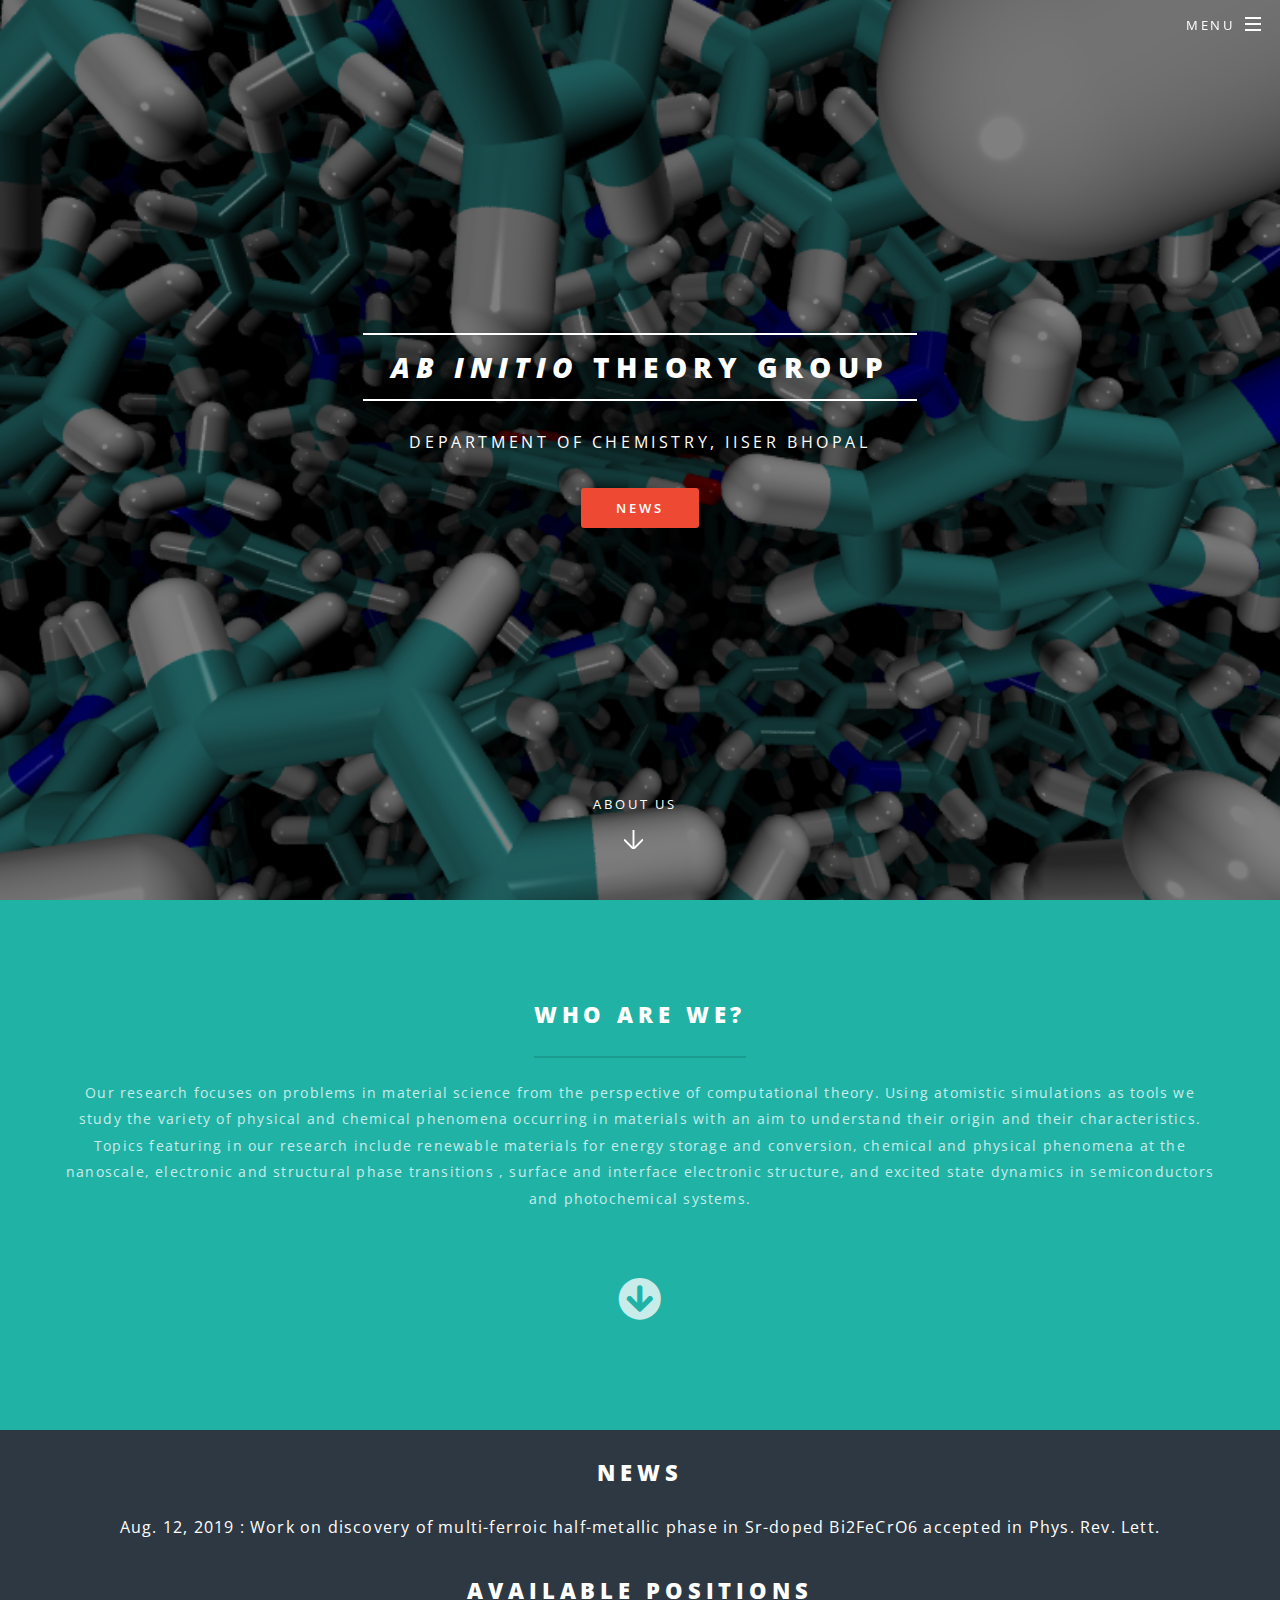
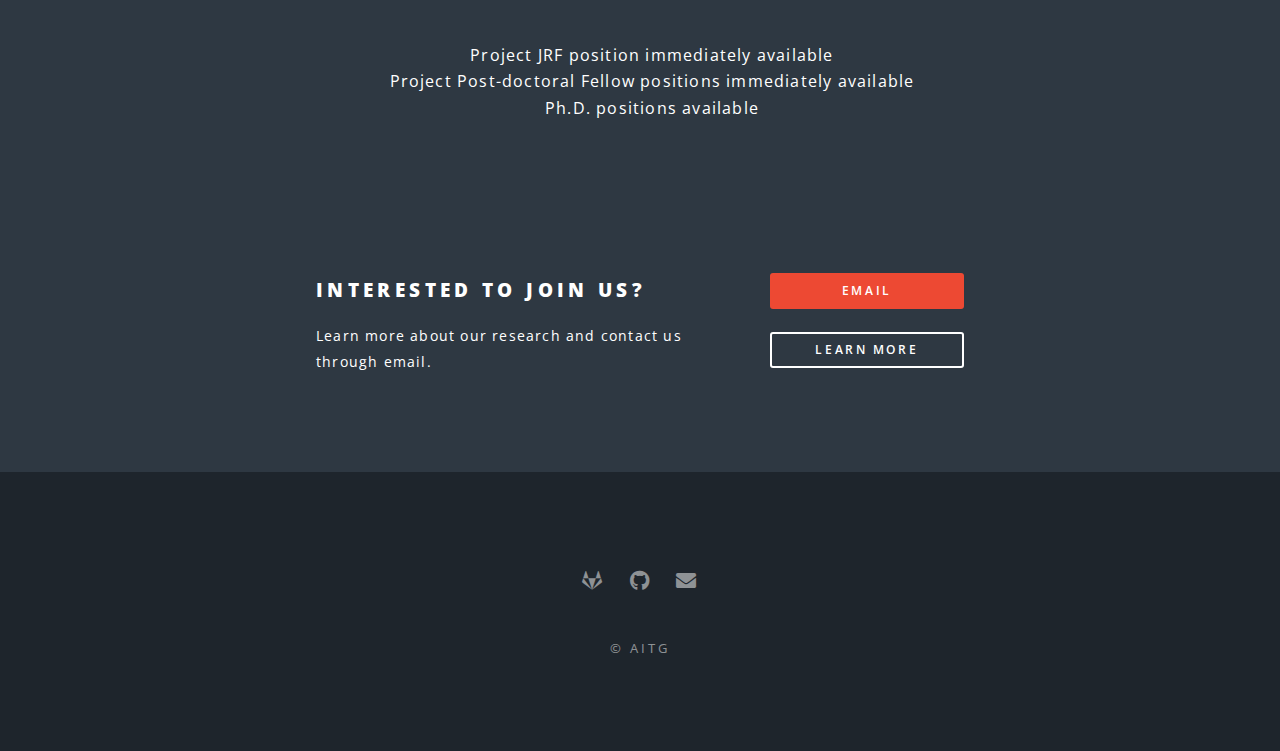
<file: index.html>
<!DOCTYPE HTML>
<!--
	Spectral by HTML5 UP
	html5up.net | @ajlkn
	Free for personal and commercial use under the CCA 3.0 license (html5up.net/license)
-->
<html>
	<head>
		<title>Srinivasan Group - Ab Initio Theory Group</title>
		<meta charset="utf-8" />
		<meta name="viewport" content="width=device-width, initial-scale=1, user-scalable=no" />
		<link rel="stylesheet" href="assets/css/main.css" />
		<noscript><link rel="stylesheet" href="assets/css/noscript.css" /></noscript>
	</head>
	<body class="landing is-preload">

		<!-- Page Wrapper -->
			<div id="page-wrapper">

				<!-- Header -->
					<header id="header" class="alt">
						<h1><a href="index.html" class="cust2">Srinivasan Group</a></h1>
						<nav id="nav">
							<ul>
								<li class="special">
									<a href="#menu" class="menuToggle"><span>Menu</span></a>
									<div id="menu">
										<ul>
											<li><a href="index.html">Home</a></li>
											<li><a href="people.html">People_v1</a></li>
											<li><a href="test.html">People_v2</a></li>
											<li><a href="research.html">Research</a></li>
											<li><a href="publication.html">Publication</a></li>
											<li><a href="teaching.html">Teaching</a></li>
											<li><a href="links.html">Links</a></li>
											<li><a href="elements.html">Test</a></li>
										</ul>
									</div>
								</li>
							</ul>
						</nav>
					</header>

				<!-- Banner -->
					<section id="banner">
						<div class="inner">
							<h2><em>Ab Initio</em> Theory group</h2>
							<p>Department of Chemistry, IISER Bhopal</p>
							<ul class="actions special">
								<li><a href="#two" class="button primary scrolly">News</a></li>
							</ul>
						</div>
						<a href="#one" class="more scrolly">About us</a>
					</section>

				<!-- One -->
					<section id="one" class="wrapper style1 special">
						<div class="inner">
							<header class="major">
								<h2 style="font-size: 1.5em;">Who are we?</h2>
								<p> Our research focuses on problems in material science from the perspective of computational theory. 
									Using atomistic simulations as tools we study the variety of physical and chemical phenomena occurring in 
									materials with an aim to understand their origin and their characteristics. Topics featuring in our research 
									include renewable materials for energy storage ​and conversion, chemical and physical phenomena at the 
									nanoscale, electronic and structural phase transitions , surface and interface electronic structure, and 
									excited state dynamics in semiconductors and photochemical systems.
								</p>
							</header>
							<ul class="icons major">
								<a href="#two" class = "more scrolly"><i class="fas fa-arrow-circle-down fa-3x"></i></a>
							</ul>
						</div>
					</section>

				<!-- Two -->
					<section id="two" class="wrapper alt style2 custc">
						<section>
							<div style="padding: 1.5em 0em;">
								<h2 >News</h2>
								<p>Aug. 12, 2019 : Work on discovery of 
									multi-ferroic half-metallic phase in Sr-doped Bi2FeCrO6 accepted in Phys. Rev. Lett.</p>
								<h2>Available Positions</h2>
								<p>
									<ul style="list-style-type:none;">
										<li>Project JRF position immediately available </li>
										<li>Project Post-doctoral Fellow positions immediately available</li>
										<li>​Ph.D. positions available</li>
									</ul>
								</p>
							</div>
						</section>
					</section>

				<!-- CTA -->
					<section id="cta" class="wrapper style4">
						<div class="inner">
							<header>
								<h2>Interested to join us?</h2>
								<p>Learn more about our research and contact us through email.</p>
							</header>
							<ul class="actions stacked">
								<li><a href="mailto:rchakri25@iiserb.ac.in" class="button fit primary">Email</a></li>
								<li><a href="research.html" class="button fit">Learn More</a></li>
							</ul>
						</div>
					</section>

				<!-- Footer -->
					<footer id="footer">
						<ul class="icons">
							<li><a href="#" class="icon brands fa-gitlab"><span class="label">Gitlab</span></a></li>
							<li><a href="#" class="icon brands fa-github"><span class="label">Github</span></a></li>
							<li><a href="#" class="icon solid fa-envelope"><span class="label">Email</span></a></li>
						</ul>
						<ul class="copyright">
							<li>&copy; AITG</li>
						</ul>
					</footer>

			</div>

		<!-- Scripts -->
			<script src="assets/js/jquery.min.js"></script>
			<script src="assets/js/jquery.scrollex.min.js"></script>
			<script src="assets/js/jquery.scrolly.min.js"></script>
			<script src="assets/js/browser.min.js"></script>
			<script src="assets/js/breakpoints.min.js"></script>
			<script src="assets/js/util.js"></script>
			<script src="assets/js/main.js"></script>

	</body>
</html>
</file>
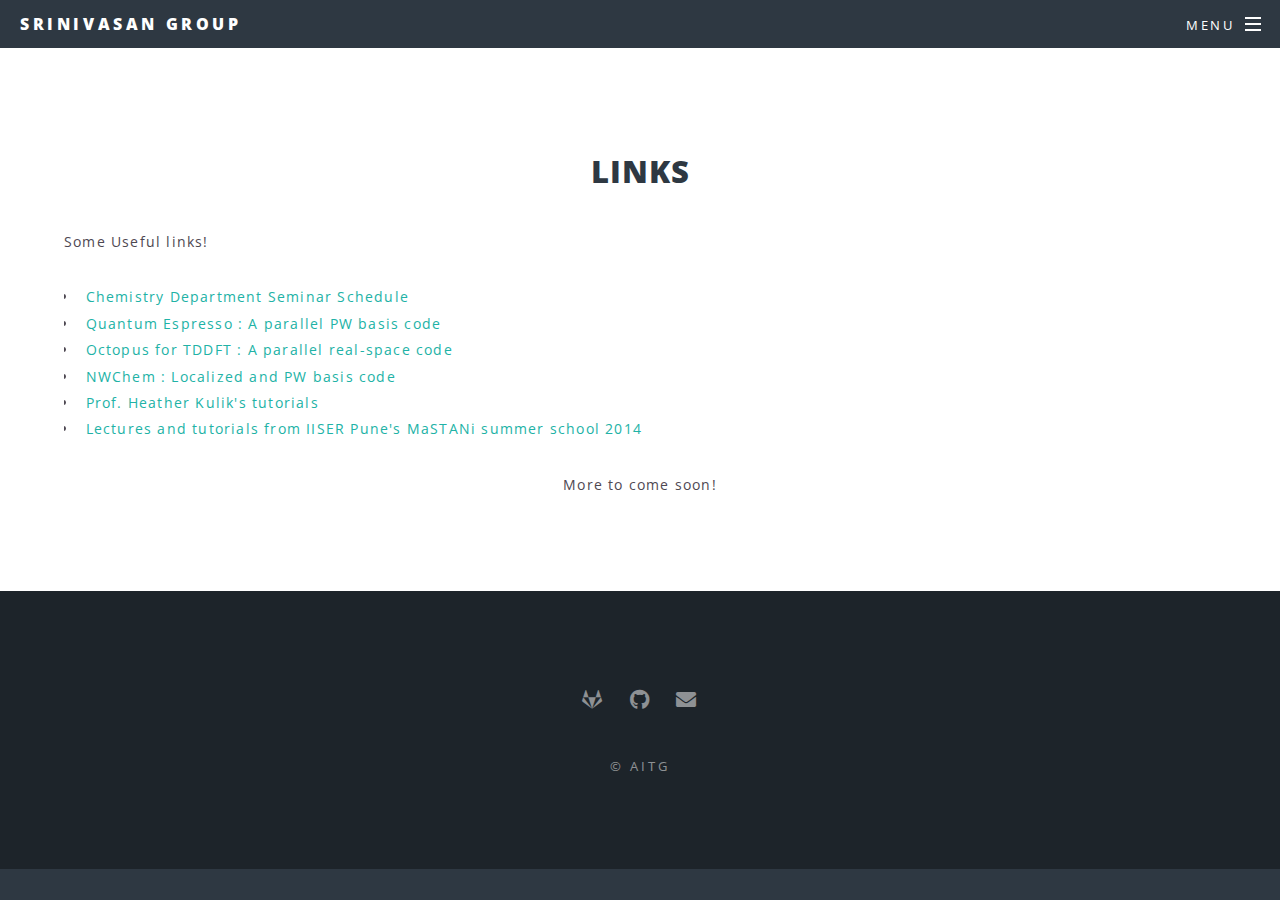
<file: links.html>
<!DOCTYPE HTML>
<!--
	Spectral by HTML5 UP
	html5up.net | @ajlkn
	Free for personal and commercial use under the CCA 3.0 license (html5up.net/license)
-->
<html>
	<head>
		<title>Links</title>
		<meta charset="utf-8" />
		<meta name="viewport" content="width=device-width, initial-scale=1, user-scalable=no" />
		<link rel="stylesheet" href="assets/css/main.css" />
		<noscript><link rel="stylesheet" href="assets/css/noscript.css" /></noscript>
	</head>
	<body class="is-preload">

		<!-- Page Wrapper -->
			<div id="page-wrapper">

				<!-- Header -->
					<header id="header">
						<h1><a href="index.html" class="cust2">Srinivasan Group</a></h1>
						<nav id="nav">
							<ul>
								<li class="special">
									<a href="#menu" class="menuToggle"><span>Menu</span></a>
									<div id="menu">
										<ul>
											<li><a href="index.html">Home</a></li>
											<li><a href="people.html">People</a></li>
											<li><a href="research.html">Research</a></li>
											<li><a href="publication.html">Publication</a></li>
											<li><a href="teaching.html">Teaching</a></li>
											<li><a href="links.html">Links</a></li>
										</ul>
									</div>
								</li>
							</ul>
						</nav>
					</header>

				<!-- Main -->
					<article id="main">
						<section class="wrapper style5">
							<div class="inner">
                                <h2 class="cust3">Links</h2>
                            <section>
                            <div class="table-wrapper">
                                <p>
                                    Some Useful links!
                                </p>
                            <ul>
                                <li>
                                    <a class= "reference" href="https://sites.google.com/a/iiserb.ac.in/chemistry-seminars/">Chemistry Department Seminar Schedule</a> 
                                </li>
                                <li>
                                    <a class= "reference" href="http://www.quantumespresso.org/">Quantum Espresso : A parallel PW basis code</a>
                                </li>
                                <li>
                                    <a class= "reference" href="https://octopus-code.org/wiki/Main_Page">Octopus for TDDFT : A parallel real-space code</a>
                                </li>
                                <li>
                                    <a class= "reference" href="http://www.nwchem-sw.org/index.php/Main_Page">NWChem : Localized and PW basis code</a>
                                </li>
                                <li>
                                    <a class= "reference" href="http://hjkgrp.mit.edu/Tutorials">Prof. Heather Kulik's tutorials</a>
                                </li>
                                <li>
                                    <a class= "reference" href="http://www.iiserpune.ac.in/~smr2626/">Lectures and tutorials from IISER Pune's MaSTANi summer school 2014</a>
                                </li>
                            </ul>
                                <p style="text-align: center;">
                                    More to come soon!
                                </p>
                            </div>
                            </section>
                        </div>
						</section>
					</article>

				<!-- Footer -->
				<footer id="footer">
					<ul class="icons">
						<li><a href="#" class="icon brands fa-gitlab"><span class="label">Gitlab</span></a></li>
						<li><a href="#" class="icon brands fa-github"><span class="label">Github</span></a></li>
						<li><a href="#" class="icon solid fa-envelope"><span class="label">Email</span></a></li>
					</ul>
					<ul class="copyright">
						<li>&copy; AITG</li>
					</ul>
				</footer>

			</div>

		<!-- Scripts -->
			<script src="assets/js/jquery.min.js"></script>
			<script src="assets/js/jquery.scrollex.min.js"></script>
			<script src="assets/js/jquery.scrolly.min.js"></script>
			<script src="assets/js/browser.min.js"></script>
			<script src="assets/js/breakpoints.min.js"></script>
			<script src="assets/js/util.js"></script>
			<script src="assets/js/main.js"></script>

	</body>
</html>
</file>
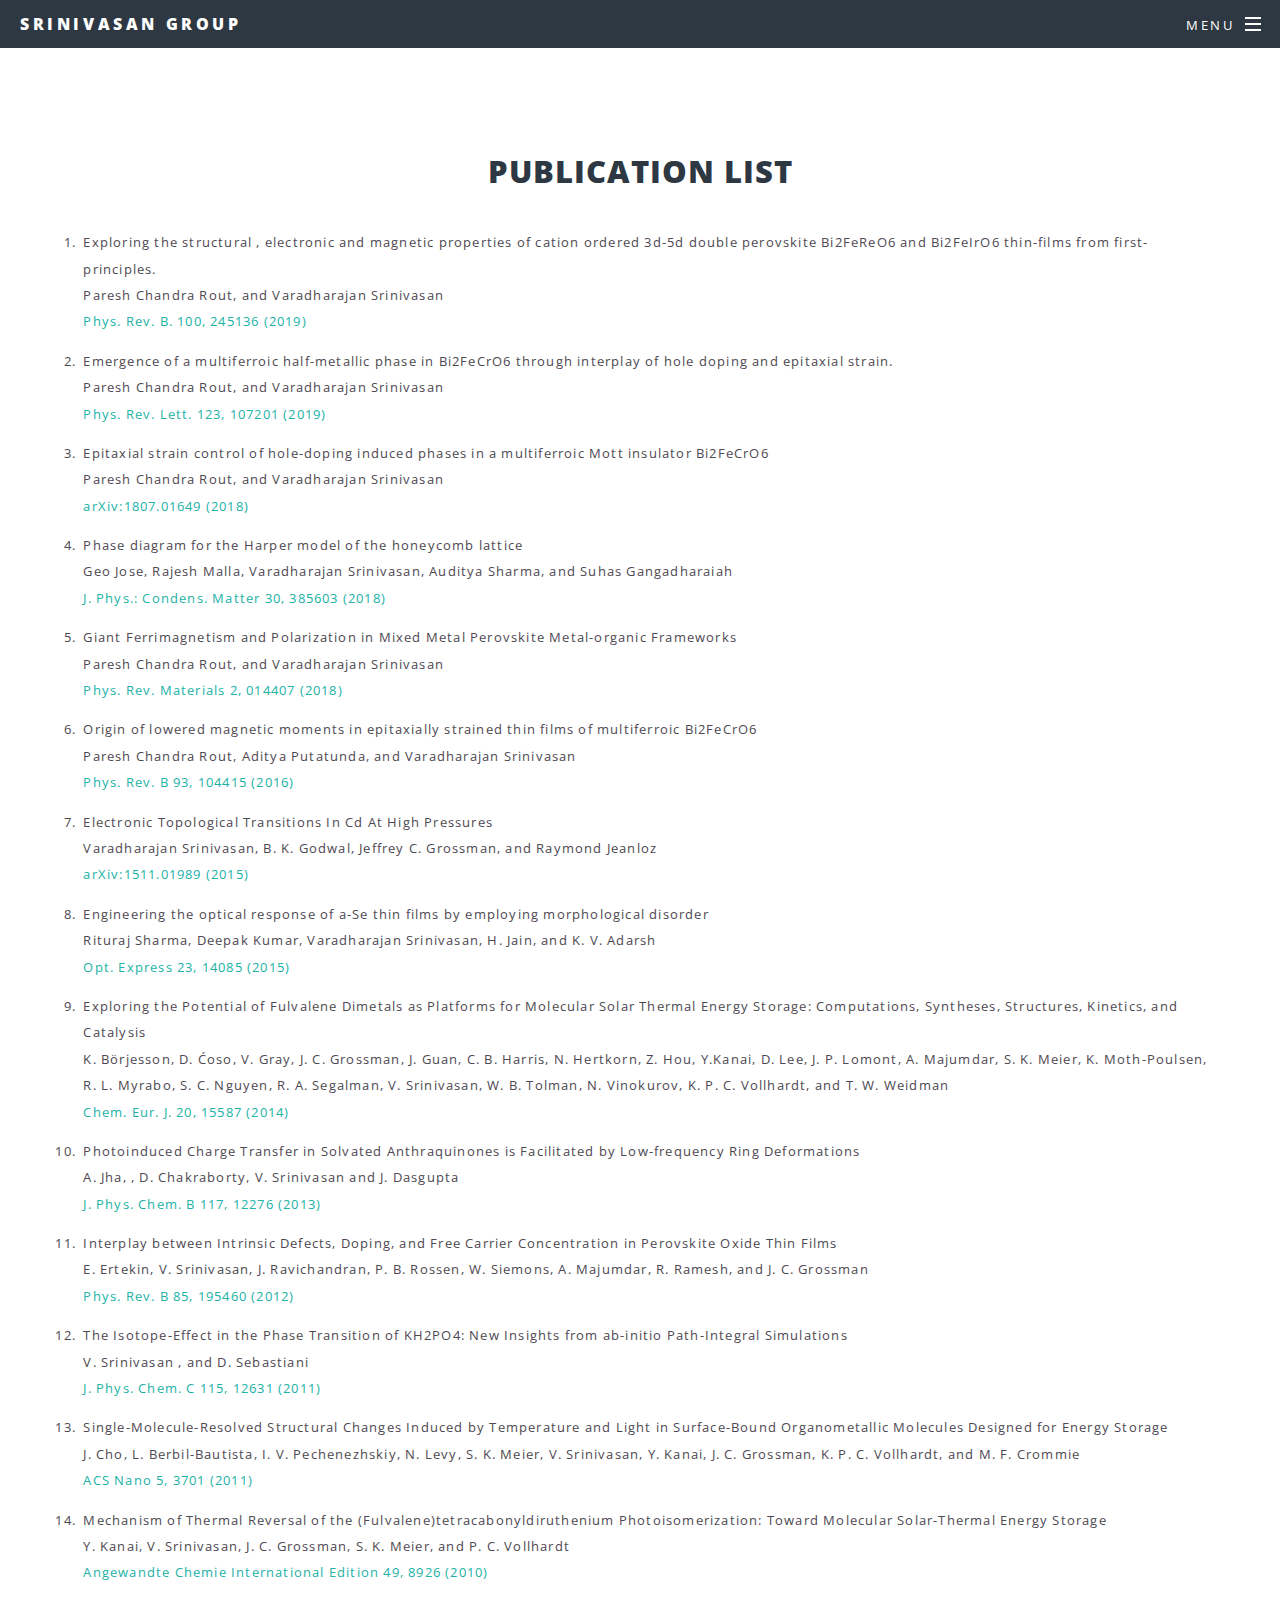
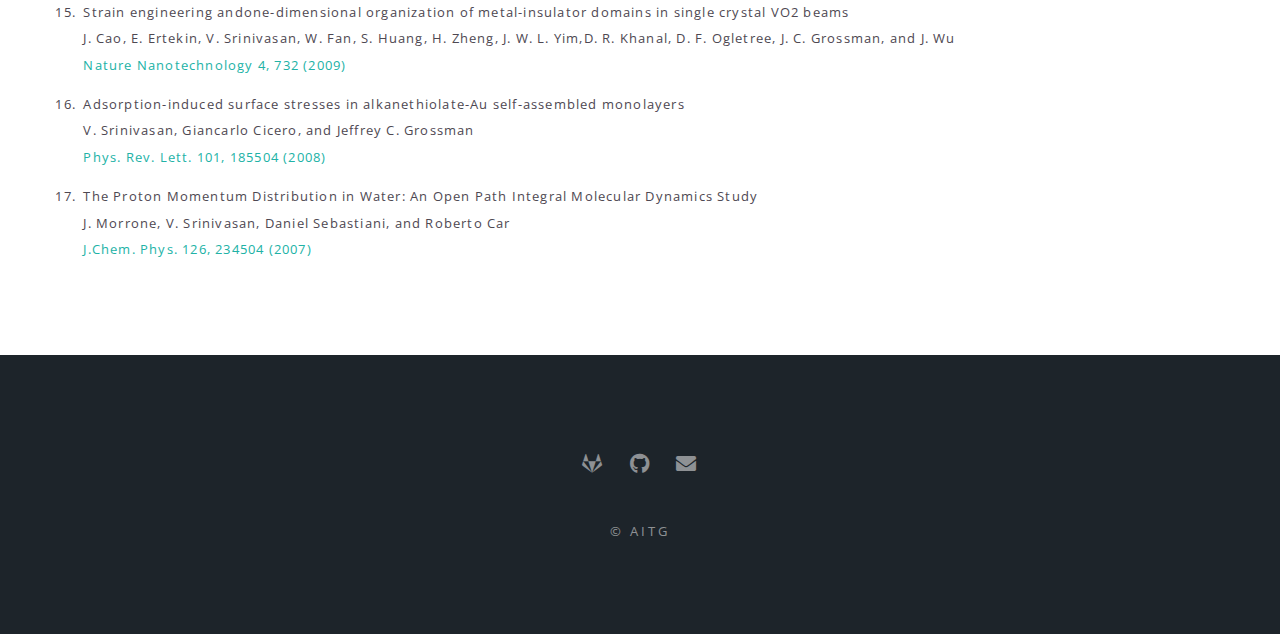
<file: publication.html>
<!DOCTYPE HTML>
<!--
	Spectral by HTML5 UP
	html5up.net | @ajlkn
	Free for personal and commercial use under the CCA 3.0 license (html5up.net/license)
-->
<html>
	<head>
		<title>Publications</title>
		<meta charset="utf-8" />
		<meta name="viewport" content="width=device-width, initial-scale=1, user-scalable=no" />
		<link rel="stylesheet" href="assets/css/main.css" />
		<noscript><link rel="stylesheet" href="assets/css/noscript.css" /></noscript>
	</head>
	<body class="is-preload">

		<!-- Page Wrapper -->
			<div id="page-wrapper">

				<!-- Header -->
					<header id="header">
						<h1><a href="index.html" class="cust2">Srinivasan Group</a></h1>
						<nav id="nav">
							<ul>
								<li class="special">
									<a href="#menu" class="menuToggle"><span>Menu</span></a>
									<div id="menu">
										<ul>
											<li><a href="index.html">Home</a></li>
											<li><a href="people.html">People</a></li>
											<li><a href="research.html">Research</a></li>
											<li><a href="publication.html">Publication</a></li>
											<li><a href="#">Teaching</a></li>
											<li><a href="#">Links</a></li>
										</ul>
									</div>
								</li>
							</ul>
						</nav>
					</header>

				<!-- Main -->
                <article id="main">
                    <!--
                    <header>
                        <h2>Publications</h2>
                    </header>
                -->
                    <section class="wrapper style5">
                        <div class="inner">
                            <h2 class="cust3">Publication List</h2>
                            <p>
                                <ol class="custli">
                                    <li >
                                        Exploring the structural , electronic and magnetic properties of cation ordered 3d-5d double perovskite
                                        Bi2FeReO6 and Bi2FeIrO6 thin-films from first-principles.
                                        <br> Paresh Chandra Rout, and Varadharajan Srinivasan
                                        <br> <a class = "reference" href="https://doi.org/10.1103/PhysRevB.100.245136">Phys. Rev. B. 100, 245136 (2019)</a>
                                    </li>
                                    <li>
                                        Emergence of a multiferroic half-metallic phase in Bi2FeCrO6 through interplay of 
                                        hole doping and epitaxial strain. 
                                        <br> Paresh Chandra Rout, and Varadharajan Srinivasan
                                        <br> <a class = "reference" href="https://doi.org/10.1103/PhysRevLett.123.107201">Phys. Rev. Lett. 123, 107201 (2019) </a> 
                                    </li>
                                    <li>
                                        Epitaxial strain control of hole-doping induced phases in a multiferroic Mott insulator Bi2FeCrO6 
                                        <br> Paresh Chandra Rout, and Varadharajan Srinivasan
                                        <br> <a class = "reference" href="https://arxiv.org/abs/1807.01649">arXiv:1807.01649 (2018)</a>
                                    </li>
                                    <li>
                                        Phase diagram for the Harper model of the honeycomb lattice
                                        <br> Geo Jose, Rajesh Malla, Varadharajan Srinivasan, Auditya Sharma, and Suhas Gangadharaiah
                                        <br> <a class = "reference" href="https://doi.org/10.1088/1361-648X/aada3d">J. Phys.: Condens. Matter 30, 385603 (2018)</a> 
                                    </li>
                                    <li>
                                        Giant Ferrimagnetism and Polarization in Mixed Metal Perovskite Metal-organic Frameworks
                                        <br> Paresh Chandra Rout, and Varadharajan Srinivasan
                                        <br> <a class = "reference" href="https://doi.org/10.1103/PhysRevMaterials.2.014407">Phys. Rev. Materials 2, 014407 (2018)</a>
                                    </li>
                                    <li>
                                        Origin of lowered magnetic moments in epitaxially strained thin films of multiferroic Bi2FeCrO6
                                        <br> Paresh Chandra Rout, Aditya Putatunda, and Varadharajan Srinivasan
                                        <br> <a class = "reference" href="https://doi.org/10.1103/PhysRevB.93.104415">Phys. Rev. B 93, 104415 (2016)</a>
                                    </li>
                                    <li>
                                        Electronic Topological Transitions In Cd At High Pressures
                                        <br> Varadharajan Srinivasan, B. K. Godwal, Jeffrey C. Grossman, and Raymond Jeanloz
                                        <br> <a class = "reference" href="https://arxiv.org/abs/1511.01989">arXiv:1511.01989 (2015)</a>
                                    </li>
                                    <li>
                                        Engineering the optical response of a-Se thin films by employing morphological disorder
                                        <br> Rituraj Sharma, Deepak Kumar, Varadharajan Srinivasan, H. Jain, and K. V. Adarsh
                                        <br> <a class = "reference" href="https://doi.org/10.1364/OE.23.014085">Opt. Express 23, 14085 (2015)</a>
                                    </li>
                                    <li>
                                        Exploring the Potential of Fulvalene Dimetals as Platforms for Molecular Solar Thermal Energy Storage: 
                                        Computations, Syntheses, Structures, Kinetics, and Catalysis
                                        <br> K. Börjesson, D. Ćoso, V. Gray, J. C. Grossman, J. Guan, C. B. Harris, N. Hertkorn, Z. Hou, Y.Kanai, D. Lee, J. P. Lomont, A. Majumdar, S. K. Meier, K. Moth-Poulsen, R. L. Myrabo, 
                                        S. C. Nguyen, R. A. Segalman, V. Srinivasan, W. B. Tolman, N. Vinokurov, K. P. C. Vollhardt, and T. W. Weidman
                                        <br> <a class = "reference" href="https://doi.org/10.1002/chem.201404170">Chem. Eur. J. 20, 15587 (2014)</a>
                                    </li>
                                    <li>
                                        Photoinduced Charge Transfer in Solvated Anthraquinones is Facilitated by Low-frequency Ring Deformations
                                        <br> A. Jha, , D. Chakraborty, V. Srinivasan and J. Dasgupta
                                        <br> <a class = "reference" href="https://doi.org/10.1021/jp408954p">J. Phys. Chem. B 117, 12276 (2013)</a>
                                    </li>
                                    <li>
                                        Interplay between Intrinsic Defects, Doping, and Free Carrier Concentration in Perovskite Oxide Thin Films
                                        <br> E. Ertekin, V. Srinivasan, J. Ravichandran, P. B. Rossen, W. Siemons, A. Majumdar, R. Ramesh, and J. C. Grossman
                                        <br> <a class = "reference" href="https://doi.org/10.1103/PhysRevB.85.195460">Phys. Rev. B 85, 195460 (2012)</a>
                                    </li>
                                    <li>
                                        The Isotope-Effect in the Phase Transition of KH2PO4: New Insights from ab-initio Path-Integral Simulations
                                        <br> V. Srinivasan , and D. Sebastiani
                                        <br> <a class = "reference" href="https://doi.org/10.1021/jp202584p">J. Phys. Chem. C 115, 12631 (2011)</a>
                                    </li>
                                    <li>
                                        Single-Molecule-Resolved Structural Changes Induced by Temperature and Light in Surface-Bound Organometallic 
                                        Molecules Designed for Energy Storage
                                        <br> J. Cho, L. Berbil-Bautista, I. V. Pechenezhskiy, N. Levy, S. K. Meier, V. Srinivasan, Y. Kanai, 
                                        J. C. Grossman, K. P. C. Vollhardt, and M. F. Crommie
                                        <br> <a class = "reference" href="https://doi.org/10.1021/nn2000367">ACS Nano 5, 3701 (2011)</a>
                                    </li>
                                    <li>
                                        Mechanism of Thermal Reversal of the (Fulvalene)tetracabonyldiruthenium Photoisomerization: 
                                        Toward Molecular Solar-Thermal Energy Storage
                                        <br> Y. Kanai, V. Srinivasan, J. C. Grossman, S. K. Meier, and P. C. Vollhardt
                                        <br> <a class = "reference" href="https://doi.org/10.1002/anie.201002994">Angewandte Chemie International Edition 49, 8926 (2010)</a>
                                    </li>
                                    <li>
                                        Strain engineering andone-dimensional organization of metal-insulator domains in single crystal VO2 beams
                                        <br> J. Cao, E. Ertekin, V. Srinivasan, W. Fan, S. Huang, H. Zheng, J. W. L. Yim,D. R. Khanal, 
                                        D. F. Ogletree, J. C. Grossman, and J. Wu
                                        <br> <a class = "reference" href="https://doi.org/10.1038/nnano.2009.266">Nature Nanotechnology 4, 732 (2009)</a>
                                    </li>
                                    <li>
                                        Adsorption-induced surface stresses in alkanethiolate-Au self-assembled monolayers
                                        <br> V. Srinivasan, Giancarlo Cicero, and Jeffrey C. Grossman
                                        <br> <a class = "reference" href="https://doi.org/10.1103/PhysRevLett.101.185504">Phys. Rev. Lett. 101, 185504 (2008)</a>
                                    </li>
                                    <li>
                                        The Proton Momentum Distribution in Water: An Open Path Integral Molecular Dynamics Study
                                        <br> J. Morrone, V. Srinivasan, Daniel Sebastiani, and Roberto Car
                                        <br> <a class = "reference" href="https://doi.org/10.1063/1.2745291">J.Chem. Phys. 126, 234504 (2007)</a>
                                    </li>
                                </ol>
                            </p>

                        </div>
                    </section>
                </article>

				<!-- Footer -->
				<footer id="footer">
					<ul class="icons">
						<li><a href="#" class="icon brands fa-gitlab"><span class="label">Gitlab</span></a></li>
						<li><a href="#" class="icon brands fa-github"><span class="label">Github</span></a></li>
						<li><a href="#" class="icon solid fa-envelope"><span class="label">Email</span></a></li>
					</ul>
					<ul class="copyright">
						<li>&copy; AITG</li>
					</ul>
				</footer>

			</div>

		<!-- Scripts -->
			<script src="assets/js/jquery.min.js"></script>
			<script src="assets/js/jquery.scrollex.min.js"></script>
			<script src="assets/js/jquery.scrolly.min.js"></script>
			<script src="assets/js/browser.min.js"></script>
			<script src="assets/js/breakpoints.min.js"></script>
			<script src="assets/js/util.js"></script>
			<script src="assets/js/main.js"></script>

	</body>
</html>
</file>
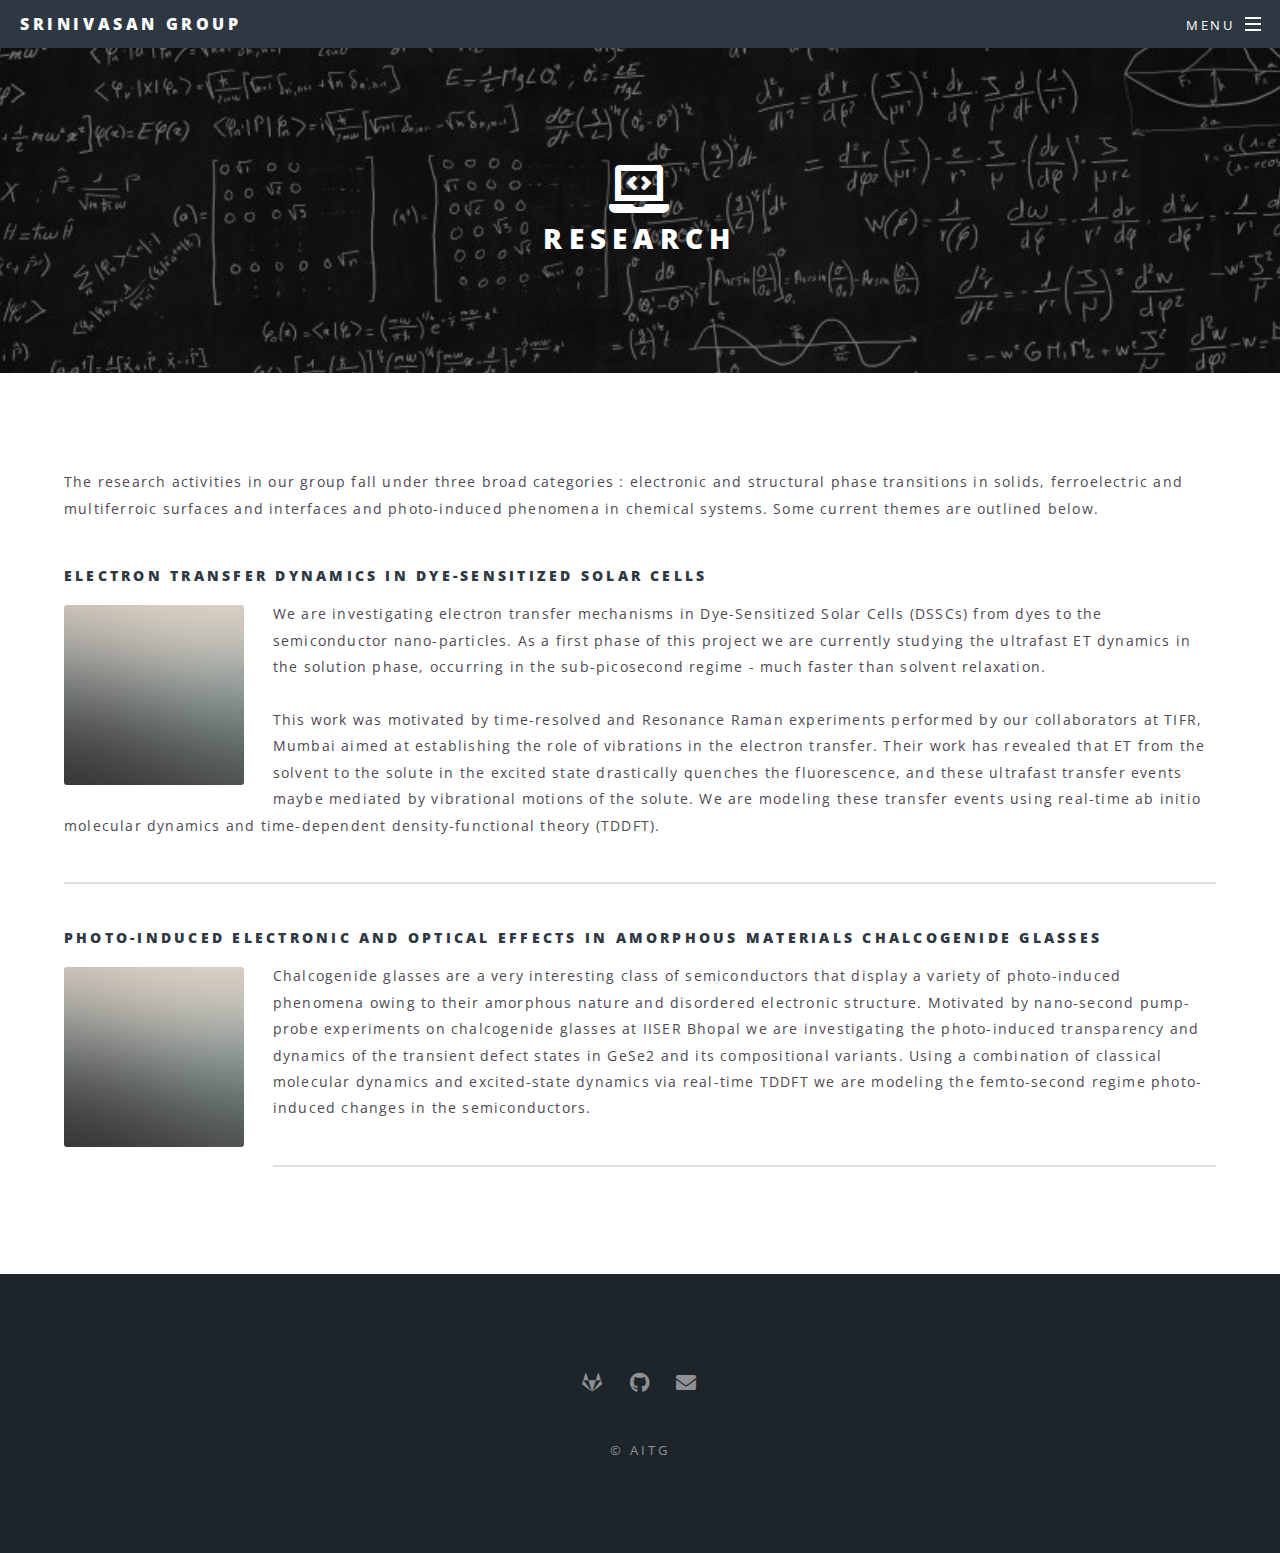
<file: research.html>
<!DOCTYPE HTML>
<!--
	Spectral by HTML5 UP
	html5up.net | @ajlkn
	Free for personal and commercial use under the CCA 3.0 license (html5up.net/license)
-->
<html>
	<head>
		<title>Research</title>
		<meta charset="utf-8" />
		<meta name="viewport" content="width=device-width, initial-scale=1, user-scalable=no" />
		<link rel="stylesheet" href="assets/css/main.css" />
		<noscript><link rel="stylesheet" href="assets/css/noscript.css" /></noscript>
	</head>
	<body class="is-preload">

		<!-- Page Wrapper -->
			<div id="page-wrapper">

				<!-- Header -->
					<header id="header">
						<h1><a href="index.html" class="cust2">Srinivasan Group</a></h1>
						<nav id="nav">
							<ul>
								<li class="special">
									<a href="#menu" class="menuToggle"><span>Menu</span></a>
									<div id="menu">
										<ul>
											<li><a href="index.html">Home</a></li>
											<li><a href="people.html">People_v1</a></li>
											<li><a href="test.html">People_v2</a></li>
											<li><a href="research.html">Research</a></li>
											<li><a href="publication.html">Publication</a></li>
											<li><a href="teaching.html">Teaching</a></li>
											<li><a href="links.html">Links</a></li>
										</ul>
									</div>
								</li>
							</ul>
						</nav>
					</header>

				<!-- Main -->
					<article id="main">
						<header class="myheader">
							<span class="icon solid fa-laptop-code fa-3x"></span>
							<h2>Research</h2>
						</header>
						<section class="wrapper style5">
							<div class="inner">

								<section>
									The research activities in our group fall under three broad categories : electronic and structural phase transitions in solids, 
									ferroelectric and multiferroic surfaces and interfaces and photo-induced phenomena in chemical systems. 
									Some current themes are outlined below. 
									<br>
									<header style="margin-top: 3em;">
										<h4>ELECTRON TRANSFER DYNAMICS IN DYE-SENSITIZED SOLAR CELLS </h4>
									</header>
									<p><span class="image left"><img src="images/pic04.jpg" alt="" /></span>
										We are investigating electron transfer mechanisms in Dye-Sensitized Solar Cells (DSSCs) from dyes to the semiconductor nano-particles. 
										As a first phase of this project we are currently studying the ultrafast ET dynamics in the solution phase, occurring in the sub-picosecond regime - much faster than solvent relaxation.
										<br> <br> This work was motivated by time-resolved and Resonance Raman experiments performed by our collaborators at TIFR, Mumbai aimed at establishing the role of vibrations in the electron transfer. 
										Their work has revealed that ET from the solvent to the solute in the excited state drastically quenches the fluorescence, and these ultrafast transfer events maybe mediated by vibrational motions of the solute.
										We are modeling these transfer events using real-time ab initio molecular dynamics and time-dependent density-functional theory (TDDFT).
									</p>
									<hr>
									<header>
										<h4>PHOTO-INDUCED ELECTRONIC AND OPTICAL EFFECTS IN AMORPHOUS MATERIALS CHALCOGENIDE GLASSES</h4>
									</header>
									<p><span class="image left"><img src="images/pic04.jpg" alt="" /></span>
										Chalcogenide glasses are a very interesting class of semiconductors that display a variety of photo-induced phenomena owing to their amorphous nature and disordered electronic structure.
										Motivated by nano-second pump-probe experiments on chalcogenide glasses at IISER Bhopal we are investigating the photo-induced transparency and dynamics of the transient defect states in GeSe2 and its compositional variants. 
										Using a combination of classical molecular dynamics and excited-state dynamics via real-time TDDFT we are modeling the femto-second regime photo-induced changes in the semiconductors.
									</p>
									<hr />
								</section>
							</div>
						</section>
					</article>

				<!-- Footer -->
				<footer id="footer">
					<ul class="icons">
						<li><a href="#" class="icon brands fa-gitlab"><span class="label">Gitlab</span></a></li>
						<li><a href="#" class="icon brands fa-github"><span class="label">Github</span></a></li>
						<li><a href="#" class="icon solid fa-envelope"><span class="label">Email</span></a></li>
					</ul>
					<ul class="copyright">
						<li>&copy; AITG</li>
					</ul>
				</footer>

			</div>

		<!-- Scripts -->
			<script src="assets/js/jquery.min.js"></script>
			<script src="assets/js/jquery.scrollex.min.js"></script>
			<script src="assets/js/jquery.scrolly.min.js"></script>
			<script src="assets/js/browser.min.js"></script>
			<script src="assets/js/breakpoints.min.js"></script>
			<script src="assets/js/util.js"></script>
			<script src="assets/js/main.js"></script>

	</body>
</html>
</file>
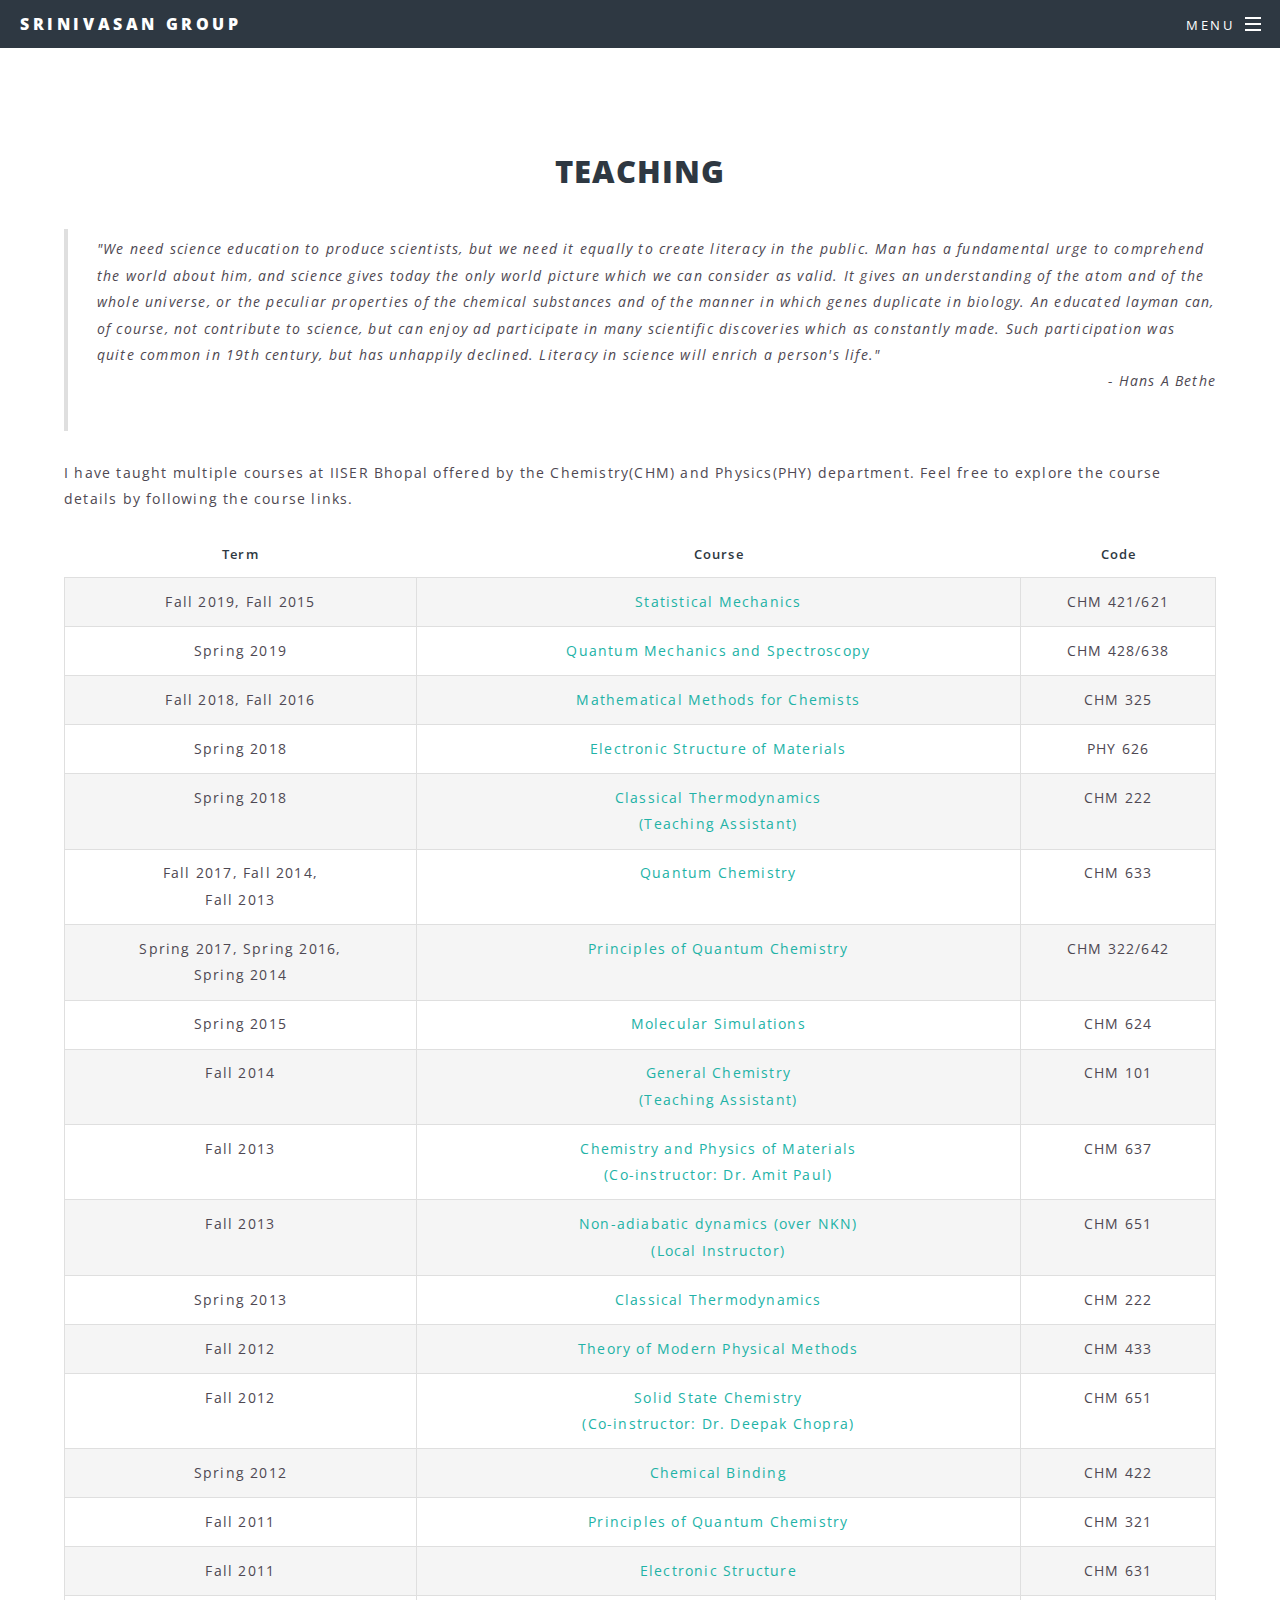
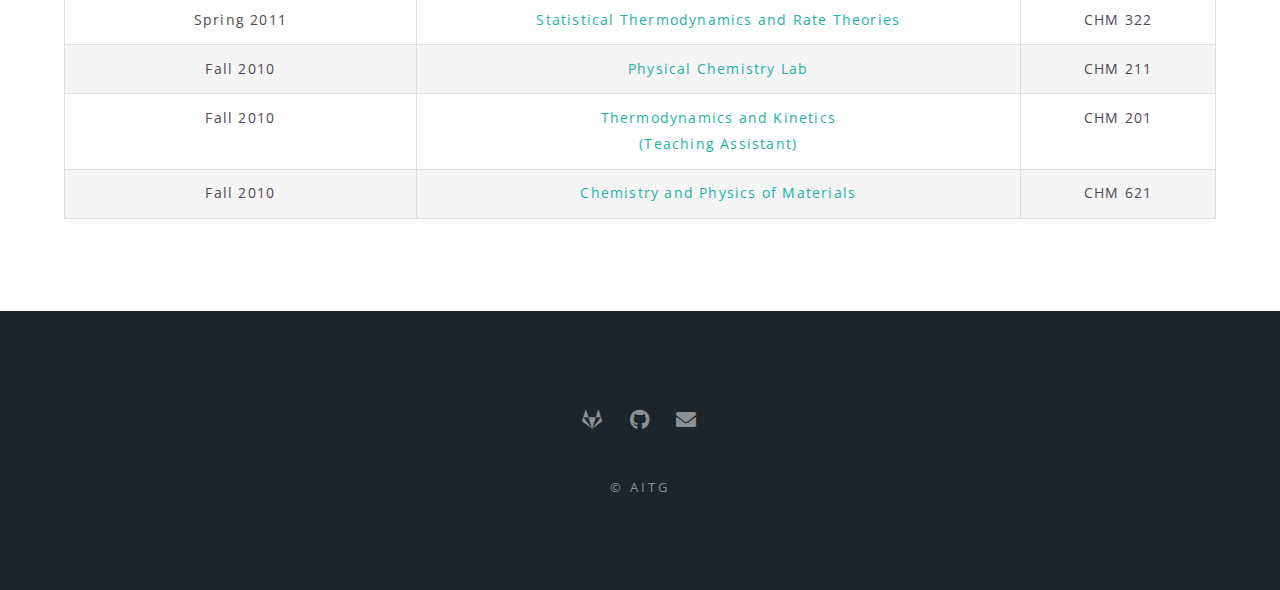
<file: teaching.html>
<!DOCTYPE HTML>
<!--
	Spectral by HTML5 UP
	html5up.net | @ajlkn
	Free for personal and commercial use under the CCA 3.0 license (html5up.net/license)
-->
<html>
	<head>
		<title>Teaching</title>
		<meta charset="utf-8" />
		<meta name="viewport" content="width=device-width, initial-scale=1, user-scalable=no" />
		<link rel="stylesheet" href="assets/css/main.css" />
		<noscript><link rel="stylesheet" href="assets/css/noscript.css" /></noscript>
	</head>
	<body class="is-preload">

		<!-- Page Wrapper -->
			<div id="page-wrapper">

				<!-- Header -->
					<header id="header">
						<h1><a href="index.html" class="cust2">Srinivasan Group</a></h1>
						<nav id="nav">
							<ul>
								<li class="special">
									<a href="#menu" class="menuToggle"><span>Menu</span></a>
									<div id="menu">
										<ul>
											<li><a href="index.html">Home</a></li>
											<li><a href="people.html">People_v1</a></li>
											<li><a href="test.html">People_v2</a></li>
											<li><a href="research.html">Research</a></li>
											<li><a href="publication.html">Publication</a></li>
											<li><a href="teaching.html">Teaching</a></li>
											<li><a href="links.html">Links</a></li>
										</ul>
									</div>
								</li>
							</ul>
						</nav>
					</header>

				<!-- Main -->
					<article id="main">
						<section class="wrapper style5">
							<div class="inner">
                                <h2 class="cust3">Teaching</h2>
                                
								<blockquote>
                                    "We need science education to produce scientists, but we need it equally to create literacy in the public. 
                                    Man has a fundamental urge to comprehend the world about him, and science gives today the only world picture which we can consider as valid. 
                                    It gives an understanding of the atom and of the whole universe, or the peculiar properties of the chemical substances and of the manner in which genes duplicate in biology.
                                     An educated layman can, of course, not contribute to science, but can enjoy ad participate in many scientific discoveries which as constantly made. 
                                     Such participation was quite common in 19th century, but has unhappily declined. Literacy in science will enrich a person's life."
                                    <p align = 'right'>- Hans A Bethe</p>
                                </blockquote>
                            <section>
                            <div class="table-wrapper">
                                <p>
                                    I have taught multiple courses at IISER Bhopal offered by the Chemistry(CHM) 
                                    and Physics(PHY) department. Feel free to explore the course details by 
                                    following the course links.
                                </p>
                                <table class="alt">
                                    <thead>
                                        <tr>
                                            <th>Term</th>
                                            <th>Course</th>
                                            <th>Code</th>
                                        </tr>
                                    </thead>
                                    <tbody>
                                        <tr>
                                            <td>Fall 2019, Fall 2015</td>
                                            <td><a class = "reference" href="">Statistical Mechanics</a></td>
                                            <td>CHM 421/621</td>
                                        </tr>
                                        <tr>
                                            <td>Spring 2019</td>
                                            <td><a class = "reference" href="">Quantum Mechanics and Spectroscopy</a></td>
                                            <td>CHM 428/638</td>
                                        </tr>
                                        <tr>
                                            <td>Fall 2018, Fall 2016</td>
                                            <td><a class = "reference" href="">Mathematical Methods for Chemists</a></td>
                                            <td>CHM 325</td>
                                        </tr>
                                        <tr>
                                            <td>Spring 2018</td>
                                            <td><a class = "reference" href="">Electronic Structure of Materials</a></td>
                                            <td>PHY 626</td>
                                        </tr>
                                        <tr>
                                            <td>Spring 2018</td>
                                            <td><a class = "reference" href="">Classical Thermodynamics <br>(Teaching Assistant)</a></td>
                                            <td>CHM 222</td>
                                        </tr>
                                        <tr>
                                            <td>Fall 2017, Fall 2014,<br> Fall 2013</td>
                                            <td><a class = "reference" href="">Quantum Chemistry</a></td>
                                            <td>CHM 633</td>
                                        </tr>
                                        <tr>
                                            <td>Spring 2017, Spring 2016, <br> Spring 2014</td>
                                            <td><a class = "reference" href="">Principles of Quantum Chemistry</a></td>
                                            <td>CHM 322/642</td>
                                        </tr>
                                        <tr>
                                            <td>Spring 2015</td>
                                            <td><a class = "reference" href="">Molecular Simulations</a></td>
                                            <td>CHM 624</td>
                                        </tr>
                                        <tr>
                                            <td>Fall 2014</td>
                                            <td><a class = "reference" href="">General Chemistry <br>(Teaching Assistant)</a></td>
                                            <td>CHM 101</td>
                                        </tr>
                                        <tr>
                                            <td>Fall 2013</td>
                                            <td><a class = "reference" href="">Chemistry and Physics of Materials <br>(Co-instructor: Dr. Amit Paul)</a></td>
                                            <td>CHM 637</td>
                                        </tr>
                                        <tr>
                                            <td>Fall 2013</td>
                                            <td><a class = "reference" href="">Non-adiabatic dynamics (over NKN) <br>(Local Instructor)</a></td>
                                            <td>CHM 651</td>
                                        </tr>
                                        <tr>
                                            <td>Spring 2013</td>
                                            <td><a class = "reference" href="">Classical Thermodynamics</a></td>
                                            <td>CHM 222</td>
                                        </tr>
                                        <tr>
                                            <td>Fall 2012</td>
                                            <td><a class = "reference" href="">Theory of Modern Physical Methods</a></td>
                                            <td>CHM 433</td>
                                        </tr>
                                        <tr>
                                            <td>Fall 2012</td>
                                            <td><a class = "reference" href="">Solid State Chemistry <br>(Co-instructor: Dr. Deepak Chopra)</a></td>
                                            <td>CHM 651</td>
                                        </tr>
                                        <tr>
                                            <td>Spring 2012</td>
                                            <td><a class = "reference" href="">Chemical Binding</a></td>
                                            <td>CHM 422</td>
                                        </tr>
                                        <tr>
                                            <td>Fall 2011</td>
                                            <td><a class = "reference" href="">Principles of Quantum Chemistry</a></td>
                                            <td>CHM 321</td>
                                        </tr>
                                        <tr>
                                            <td>Fall 2011</td>
                                            <td><a class = "reference" href="">Electronic Structure</a></td>
                                            <td>CHM 631</td>
                                        </tr>
                                        <tr>
                                            <td>Spring 2011</td>
                                            <td><a class = "reference" href="">Statistical Thermodynamics and Rate Theories</a></td>
                                            <td>CHM 322</td>
                                        </tr>
                                        <tr>
                                            <td>Fall 2010</td>
                                            <td><a class = "reference" href="">Physical Chemistry Lab</a></td>
                                            <td>CHM 211</td>
                                        </tr>
                                        <tr>
                                            <td>Fall 2010</td>
                                            <td><a class = "reference" href="">Thermodynamics and Kinetics <br>(Teaching Assistant)</a></td>
                                            <td>CHM 201</td>
                                        </tr>
                                        <tr>
                                            <td>Fall 2010</td>
                                            <td><a class = "reference" href="">Chemistry and Physics of Materials</a></td>
                                            <td>CHM 621</td>
                                        </tr>
                                    </tbody>
                                </table>
                            </div>
                            </section>
                        </div>
						</section>
					</article>

				<!-- Footer -->
				<footer id="footer">
					<ul class="icons">
						<li><a href="#" class="icon brands fa-gitlab"><span class="label">Gitlab</span></a></li>
						<li><a href="#" class="icon brands fa-github"><span class="label">Github</span></a></li>
						<li><a href="#" class="icon solid fa-envelope"><span class="label">Email</span></a></li>
					</ul>
					<ul class="copyright">
						<li>&copy; AITG</li>
					</ul>
				</footer>

			</div>

		<!-- Scripts -->
			<script src="assets/js/jquery.min.js"></script>
			<script src="assets/js/jquery.scrollex.min.js"></script>
			<script src="assets/js/jquery.scrolly.min.js"></script>
			<script src="assets/js/browser.min.js"></script>
			<script src="assets/js/breakpoints.min.js"></script>
			<script src="assets/js/util.js"></script>
			<script src="assets/js/main.js"></script>

	</body>
</html>
</file>
<file: assets/css/noscript.css>
/*
	Spectral by HTML5 UP
	html5up.net | @ajlkn
	Free for personal and commercial use under the CCA 3.0 license (html5up.net/license)
*/

/* Banner */

	body.is-preload #banner h2 {
		-moz-transform: none;
		-webkit-transform: none;
		-ms-transform: none;
		transform: none;
		opacity: 1;
	}

		body.is-preload #banner h2:before, body.is-preload #banner h2:after {
			width: 100%;
		}

	body.is-preload #banner .more {
		-moz-transform: none;
		-webkit-transform: none;
		-ms-transform: none;
		transform: none;
		opacity: 1;
	}

	body.is-preload #banner:after {
		opacity: 0;
	}
</file>
<file: assets/css/main.css>
@import url(fontawesome-all.min.css);
@import url(font-mfizz.css);
@import url("https://fonts.googleapis.com/css?family=Open+Sans:400,400italic,600,600italic,800,800italic");

/*
	Spectral by HTML5 UP
	html5up.net | @ajlkn
	Free for personal and commercial use under the CCA 3.0 license (html5up.net/license)
*/

html, body, div, span, applet, object,
iframe, h1, h2, h3, h4, h5, h6, p, blockquote,
pre, a, abbr, acronym, address, big, cite,
code, del, dfn, em, img, ins, kbd, q, s, samp,
small, strike, strong, sub, sup, tt, var, b,
u, i, center, dl, dt, dd, ol, ul, li, fieldset,
form, label, legend, table, caption, tbody,
tfoot, thead, tr, th, td, article, aside,
canvas, details, embed, figure, figcaption,
footer, header, hgroup, menu, nav, output, ruby,
section, summary, time, mark, audio, video {
	margin: 0;
	padding: 0;
	border: 0;
	font-size: 100%;
	font: inherit;
	vertical-align: baseline;}

article, aside, details, figcaption, figure,
footer, header, hgroup, menu, nav, section {
	display: block;}

body {
	line-height: 1;
}

ol, ul {
	list-style: none;
}

blockquote, q {
	quotes: none;
}

	blockquote:before, blockquote:after, q:before, q:after {
		content: '';
		content: none;
	}

table {
	border-collapse: collapse;
	border-spacing: 0;
}

body {
	-webkit-text-size-adjust: none;
}

mark {
	background-color: transparent;
	color: inherit;
}

input::-moz-focus-inner {
	border: 0;
	padding: 0;
}

input, select, textarea {
	-moz-appearance: none;
	-webkit-appearance: none;
	-ms-appearance: none;
	appearance: none;
}

/* Basic */

	@-ms-viewport {
		width: device-width;
	}

	html {
		box-sizing: border-box;
	}

	*, *:before, *:after {
		box-sizing: inherit;
	}

	body {
		background: #2e3842;
	}

		body.is-preload *, body.is-preload *:before, body.is-preload *:after {
			-moz-animation: none !important;
			-webkit-animation: none !important;
			-ms-animation: none !important;
			animation: none !important;
			-moz-transition: none !important;
			-webkit-transition: none !important;
			-ms-transition: none !important;
			transition: none !important;
		}

	body, input, select, textarea {
		color: #fff;
		font-family: "Open Sans", Helvetica, sans-serif;
		font-size: 15pt;
		font-weight: 400;
		letter-spacing: 0.075em;
		line-height: 1.65em;
	}

		@media screen and (max-width: 1680px) {

			body, input, select, textarea {
				font-size: 13pt;
			}

		}

		@media screen and (max-width: 1280px) {

			body, input, select, textarea {
				font-size: 12pt;
			}

		}

		@media screen and (max-width: 736px) {

			body, input, select, textarea {
				font-size: 11pt;
				letter-spacing: 0.0375em;
			}

		}

	a {
		-moz-transition: color 0.2s ease, border-bottom-color 0.2s ease;
		-webkit-transition: color 0.2s ease, border-bottom-color 0.2s ease;
		-ms-transition: color 0.2s ease, border-bottom-color 0.2s ease;
		transition: color 0.2s ease, border-bottom-color 0.2s ease;
		/*border-bottom: dotted 1px;*/
		color: inherit;
		text-decoration: none;
	}

		a:hover {
			border-bottom-color: transparent;
		}

	strong, b {
		color: #fff;
		font-weight: 600;
	}

	em, i {
		font-style: italic;
	}

	p {
		margin: 0 0 2em 0;
	}

	h1, h2, h3, h4, h5, h6 {
		color: #fff;
		font-weight: 800;
		letter-spacing: 0.225em;
		line-height: 1em;
		margin: 0 0 1em 0;
		text-transform: uppercase;
	}

		h1 a, h2 a, h3 a, h4 a, h5 a, h6 a {
			color: inherit;
			text-decoration: none;
		}

	h2 {
		font-size: 1.35em;
		line-height: 1.75em;
	}

		@media screen and (max-width: 736px) {

			h2 {
				font-size: 1.1em;
				line-height: 1.65em;
			}

		}

	h3 {
		font-size: 1.15em;
		line-height: 1.75em;
	}

		@media screen and (max-width: 736px) {

			h3 {
				font-size: 1em;
				line-height: 1.65em;
			}

		}

	h4 {
		font-size: 1em;
		line-height: 1.5em;
	}

	h5 {
		font-size: 0.8em;
		line-height: 1.5em;
	}

	h6 {
		font-size: 0.7em;
		line-height: 1.5em;
	}

	sub {
		font-size: 0.8em;
		position: relative;
		top: 0.5em;
	}

	sup {
		font-size: 0.8em;
		position: relative;
		top: -0.5em;
	}

	hr {
		border: 0;
		border-bottom: solid 2px #fff;
		margin: 3em 0;
	}

		hr.major {
			margin: 4.5em 0;
		}

	blockquote {
		border-left: solid 4px #fff;
		font-style: italic;
		margin: 0 0 2em 0;
		padding: 0.5em 0 0.5em 2em;
	}

	code {
		background: rgba(144, 144, 144, 0.25);
		border-radius: 3px;
		font-family: "Courier New", monospace;
		font-size: 0.9em;
		letter-spacing: 0;
		margin: 0 0.25em;
		padding: 0.25em 0.65em;
	}

	pre {
		-webkit-overflow-scrolling: touch;
		font-family: "Courier New", monospace;
		font-size: 0.9em;
		margin: 0 0 2em 0;
	}

		pre code {
			display: block;
			line-height: 1.75em;
			padding: 1em 1.5em;
			overflow-x: auto;
		}

	.align-left {
		text-align: left;
	}

	.align-center {
		text-align: center;
	}

	.align-right {
		text-align: right;
	}

/* Row */

	.row {
		display: flex;
		flex-wrap: wrap;
		box-sizing: border-box;
		align-items: stretch;
	}

		.row > * {
			box-sizing: border-box;
		}

		.row.gtr-uniform > * > :last-child {
			margin-bottom: 0;
		}

		.row.aln-left {
			justify-content: flex-start;
		}

		.row.aln-center {
			justify-content: center;
		}

		.row.aln-right {
			justify-content: flex-end;
		}

		.row.aln-top {
			align-items: flex-start;
		}

		.row.aln-middle {
			align-items: center;
		}

		.row.aln-bottom {
			align-items: flex-end;
		}

		.row > .imp {
			order: -1;
		}

		.row > .col-1 {
			width: 8.33333%;
		}

		.row > .off-1 {
			margin-left: 8.33333%;
		}

		.row > .col-2 {
			width: 16.66667%;
		}

		.row > .off-2 {
			margin-left: 16.66667%;
		}

		.row > .col-3 {
			width: 25%;
		}

		.row > .off-3 {
			margin-left: 25%;
		}

		.row > .col-4 {
			width: 33.33333%;
		}

		.row > .off-4 {
			margin-left: 33.33333%;
		}

		.row > .col-5 {
			width: 41.66667%;
		}

		.row > .off-5 {
			margin-left: 41.66667%;
		}

		.row > .col-6 {
			width: 50%;
		}

		.row > .off-6 {
			margin-left: 50%;
		}

		.row > .col-7 {
			width: 58.33333%;
		}

		.row > .off-7 {
			margin-left: 58.33333%;
		}

		.row > .col-8 {
			width: 66.66667%;
		}

		.row > .off-8 {
			margin-left: 66.66667%;
		}

		.row > .col-9 {
			width: 75%;
		}

		.row > .off-9 {
			margin-left: 75%;
		}

		.row > .col-10 {
			width: 83.33333%;
		}

		.row > .off-10 {
			margin-left: 83.33333%;
		}

		.row > .col-11 {
			width: 91.66667%;
		}

		.row > .off-11 {
			margin-left: 91.66667%;
		}

		.row > .col-12 {
			width: 100%;
		}

		.row > .off-12 {
			margin-left: 100%;
		}

		.row.gtr-0 {
			margin-top: 0;
			margin-left: 0em;
		}

			.row.gtr-0 > * {
				padding: 0 0 0 0em;
			}

			.row.gtr-0.gtr-uniform {
				margin-top: 0em;
			}

				.row.gtr-0.gtr-uniform > * {
					padding-top: 0em;
				}

		.row.gtr-25 {
			margin-top: 0;
			margin-left: -0.375em;
		}

			.row.gtr-25 > * {
				padding: 0 0 0 0.375em;
			}

			.row.gtr-25.gtr-uniform {
				margin-top: -0.375em;
			}

				.row.gtr-25.gtr-uniform > * {
					padding-top: 0.375em;
				}

		.row.gtr-50 {
			margin-top: 0;
			margin-left: -0.75em;
		}

			.row.gtr-50 > * {
				padding: 0 0 0 0.75em;
			}

			.row.gtr-50.gtr-uniform {
				margin-top: -0.75em;
			}

				.row.gtr-50.gtr-uniform > * {
					padding-top: 0.75em;
				}

		.row {
			margin-top: 0;
			margin-left: -1.5em;
		}

			.row > * {
				padding: 0 0 0 1.5em;
			}

			.row.gtr-uniform {
				margin-top: -1.5em;
			}

				.row.gtr-uniform > * {
					padding-top: 1.5em;
				}

		.row.gtr-150 {
			margin-top: 0;
			margin-left: -2.25em;
		}

			.row.gtr-150 > * {
				padding: 0 0 0 2.25em;
			}

			.row.gtr-150.gtr-uniform {
				margin-top: -2.25em;
			}

				.row.gtr-150.gtr-uniform > * {
					padding-top: 2.25em;
				}

		.row.gtr-200 {
			margin-top: 0;
			margin-left: -3em;
		}

			.row.gtr-200 > * {
				padding: 0 0 0 3em;
			}

			.row.gtr-200.gtr-uniform {
				margin-top: -3em;
			}

				.row.gtr-200.gtr-uniform > * {
					padding-top: 3em;
				}

		@media screen and (max-width: 1680px) {

			.row {
				display: flex;
				flex-wrap: wrap;
				box-sizing: border-box;
				align-items: stretch;
			}

				.row > * {
					box-sizing: border-box;
				}

				.row.gtr-uniform > * > :last-child {
					margin-bottom: 0;
				}

				.row.aln-left {
					justify-content: flex-start;
				}

				.row.aln-center {
					justify-content: center;
				}

				.row.aln-right {
					justify-content: flex-end;
				}

				.row.aln-top {
					align-items: flex-start;
				}

				.row.aln-middle {
					align-items: center;
				}

				.row.aln-bottom {
					align-items: flex-end;
				}

				.row > .imp-xlarge {
					order: -1;
				}

				.row > .col-1-xlarge {
					width: 8.33333%;
				}

				.row > .off-1-xlarge {
					margin-left: 8.33333%;
				}

				.row > .col-2-xlarge {
					width: 16.66667%;
				}

				.row > .off-2-xlarge {
					margin-left: 16.66667%;
				}

				.row > .col-3-xlarge {
					width: 25%;
				}

				.row > .off-3-xlarge {
					margin-left: 25%;
				}

				.row > .col-4-xlarge {
					width: 33.33333%;
				}

				.row > .off-4-xlarge {
					margin-left: 33.33333%;
				}

				.row > .col-5-xlarge {
					width: 41.66667%;
				}

				.row > .off-5-xlarge {
					margin-left: 41.66667%;
				}

				.row > .col-6-xlarge {
					width: 50%;
				}

				.row > .off-6-xlarge {
					margin-left: 50%;
				}

				.row > .col-7-xlarge {
					width: 58.33333%;
				}

				.row > .off-7-xlarge {
					margin-left: 58.33333%;
				}

				.row > .col-8-xlarge {
					width: 66.66667%;
				}

				.row > .off-8-xlarge {
					margin-left: 66.66667%;
				}

				.row > .col-9-xlarge {
					width: 75%;
				}

				.row > .off-9-xlarge {
					margin-left: 75%;
				}

				.row > .col-10-xlarge {
					width: 83.33333%;
				}

				.row > .off-10-xlarge {
					margin-left: 83.33333%;
				}

				.row > .col-11-xlarge {
					width: 91.66667%;
				}

				.row > .off-11-xlarge {
					margin-left: 91.66667%;
				}

				.row > .col-12-xlarge {
					width: 100%;
				}

				.row > .off-12-xlarge {
					margin-left: 100%;
				}

				.row.gtr-0 {
					margin-top: 0;
					margin-left: 0em;
				}

					.row.gtr-0 > * {
						padding: 0 0 0 0em;
					}

					.row.gtr-0.gtr-uniform {
						margin-top: 0em;
					}

						.row.gtr-0.gtr-uniform > * {
							padding-top: 0em;
						}

				.row.gtr-25 {
					margin-top: 0;
					margin-left: -0.375em;
				}

					.row.gtr-25 > * {
						padding: 0 0 0 0.375em;
					}

					.row.gtr-25.gtr-uniform {
						margin-top: -0.375em;
					}

						.row.gtr-25.gtr-uniform > * {
							padding-top: 0.375em;
						}

				.row.gtr-50 {
					margin-top: 0;
					margin-left: -0.75em;
				}

					.row.gtr-50 > * {
						padding: 0 0 0 0.75em;
					}

					.row.gtr-50.gtr-uniform {
						margin-top: -0.75em;
					}

						.row.gtr-50.gtr-uniform > * {
							padding-top: 0.75em;
						}

				.row {
					margin-top: 0;
					margin-left: -1.5em;
				}

					.row > * {
						padding: 0 0 0 1.5em;
					}

					.row.gtr-uniform {
						margin-top: -1.5em;
					}

						.row.gtr-uniform > * {
							padding-top: 1.5em;
						}

				.row.gtr-150 {
					margin-top: 0;
					margin-left: -2.25em;
				}

					.row.gtr-150 > * {
						padding: 0 0 0 2.25em;
					}

					.row.gtr-150.gtr-uniform {
						margin-top: -2.25em;
					}

						.row.gtr-150.gtr-uniform > * {
							padding-top: 2.25em;
						}

				.row.gtr-200 {
					margin-top: 0;
					margin-left: -3em;
				}

					.row.gtr-200 > * {
						padding: 0 0 0 3em;
					}

					.row.gtr-200.gtr-uniform {
						margin-top: -3em;
					}

						.row.gtr-200.gtr-uniform > * {
							padding-top: 3em;
						}

		}

		@media screen and (max-width: 1280px) {

			.row {
				display: flex;
				flex-wrap: wrap;
				box-sizing: border-box;
				align-items: stretch;
			}

				.row > * {
					box-sizing: border-box;
				}

				.row.gtr-uniform > * > :last-child {
					margin-bottom: 0;
				}

				.row.aln-left {
					justify-content: flex-start;
				}

				.row.aln-center {
					justify-content: center;
				}

				.row.aln-right {
					justify-content: flex-end;
				}

				.row.aln-top {
					align-items: flex-start;
				}

				.row.aln-middle {
					align-items: center;
				}

				.row.aln-bottom {
					align-items: flex-end;
				}

				.row > .imp-large {
					order: -1;
				}

				.row > .col-1-large {
					width: 8.33333%;
				}

				.row > .off-1-large {
					margin-left: 8.33333%;
				}

				.row > .col-2-large {
					width: 16.66667%;
				}

				.row > .off-2-large {
					margin-left: 16.66667%;
				}

				.row > .col-3-large {
					width: 25%;
				}

				.row > .off-3-large {
					margin-left: 25%;
				}

				.row > .col-4-large {
					width: 33.33333%;
				}

				.row > .off-4-large {
					margin-left: 33.33333%;
				}

				.row > .col-5-large {
					width: 41.66667%;
				}

				.row > .off-5-large {
					margin-left: 41.66667%;
				}

				.row > .col-6-large {
					width: 50%;
				}

				.row > .off-6-large {
					margin-left: 50%;
				}

				.row > .col-7-large {
					width: 58.33333%;
				}

				.row > .off-7-large {
					margin-left: 58.33333%;
				}

				.row > .col-8-large {
					width: 66.66667%;
				}

				.row > .off-8-large {
					margin-left: 66.66667%;
				}

				.row > .col-9-large {
					width: 75%;
				}

				.row > .off-9-large {
					margin-left: 75%;
				}

				.row > .col-10-large {
					width: 83.33333%;
				}

				.row > .off-10-large {
					margin-left: 83.33333%;
				}

				.row > .col-11-large {
					width: 91.66667%;
				}

				.row > .off-11-large {
					margin-left: 91.66667%;
				}

				.row > .col-12-large {
					width: 100%;
				}

				.row > .off-12-large {
					margin-left: 100%;
				}

				.row.gtr-0 {
					margin-top: 0;
					margin-left: 0em;
				}

					.row.gtr-0 > * {
						padding: 0 0 0 0em;
					}

					.row.gtr-0.gtr-uniform {
						margin-top: 0em;
					}

						.row.gtr-0.gtr-uniform > * {
							padding-top: 0em;
						}

				.row.gtr-25 {
					margin-top: 0;
					margin-left: -0.375em;
				}

					.row.gtr-25 > * {
						padding: 0 0 0 0.375em;
					}

					.row.gtr-25.gtr-uniform {
						margin-top: -0.375em;
					}

						.row.gtr-25.gtr-uniform > * {
							padding-top: 0.375em;
						}

				.row.gtr-50 {
					margin-top: 0;
					margin-left: -0.75em;
				}

					.row.gtr-50 > * {
						padding: 0 0 0 0.75em;
					}

					.row.gtr-50.gtr-uniform {
						margin-top: -0.75em;
					}

						.row.gtr-50.gtr-uniform > * {
							padding-top: 0.75em;
						}

				.row {
					margin-top: 0;
					margin-left: -1.5em;
				}

					.row > * {
						padding: 0 0 0 1.5em;
					}

					.row.gtr-uniform {
						margin-top: -1.5em;
					}

						.row.gtr-uniform > * {
							padding-top: 1.5em;
						}

				.row.gtr-150 {
					margin-top: 0;
					margin-left: -2.25em;
				}

					.row.gtr-150 > * {
						padding: 0 0 0 2.25em;
					}

					.row.gtr-150.gtr-uniform {
						margin-top: -2.25em;
					}

						.row.gtr-150.gtr-uniform > * {
							padding-top: 2.25em;
						}

				.row.gtr-200 {
					margin-top: 0;
					margin-left: -3em;
				}

					.row.gtr-200 > * {
						padding: 0 0 0 3em;
					}

					.row.gtr-200.gtr-uniform {
						margin-top: -3em;
					}

						.row.gtr-200.gtr-uniform > * {
							padding-top: 3em;
						}

		}

		@media screen and (max-width: 980px) {

			.row {
				display: flex;
				flex-wrap: wrap;
				box-sizing: border-box;
				align-items: stretch;
			}

				.row > * {
					box-sizing: border-box;
				}

				.row.gtr-uniform > * > :last-child {
					margin-bottom: 0;
				}

				.row.aln-left {
					justify-content: flex-start;
				}

				.row.aln-center {
					justify-content: center;
				}

				.row.aln-right {
					justify-content: flex-end;
				}

				.row.aln-top {
					align-items: flex-start;
				}

				.row.aln-middle {
					align-items: center;
				}

				.row.aln-bottom {
					align-items: flex-end;
				}

				.row > .imp-medium {
					order: -1;
				}

				.row > .col-1-medium {
					width: 8.33333%;
				}

				.row > .off-1-medium {
					margin-left: 8.33333%;
				}

				.row > .col-2-medium {
					width: 16.66667%;
				}

				.row > .off-2-medium {
					margin-left: 16.66667%;
				}

				.row > .col-3-medium {
					width: 25%;
				}

				.row > .off-3-medium {
					margin-left: 25%;
				}

				.row > .col-4-medium {
					width: 33.33333%;
				}

				.row > .off-4-medium {
					margin-left: 33.33333%;
				}

				.row > .col-5-medium {
					width: 41.66667%;
				}

				.row > .off-5-medium {
					margin-left: 41.66667%;
				}

				.row > .col-6-medium {
					width: 50%;
				}

				.row > .off-6-medium {
					margin-left: 50%;
				}

				.row > .col-7-medium {
					width: 58.33333%;
				}

				.row > .off-7-medium {
					margin-left: 58.33333%;
				}

				.row > .col-8-medium {
					width: 66.66667%;
				}

				.row > .off-8-medium {
					margin-left: 66.66667%;
				}

				.row > .col-9-medium {
					width: 75%;
				}

				.row > .off-9-medium {
					margin-left: 75%;
				}

				.row > .col-10-medium {
					width: 83.33333%;
				}

				.row > .off-10-medium {
					margin-left: 83.33333%;
				}

				.row > .col-11-medium {
					width: 91.66667%;
				}

				.row > .off-11-medium {
					margin-left: 91.66667%;
				}

				.row > .col-12-medium {
					width: 100%;
				}

				.row > .off-12-medium {
					margin-left: 100%;
				}

				.row.gtr-0 {
					margin-top: 0;
					margin-left: 0em;
				}

					.row.gtr-0 > * {
						padding: 0 0 0 0em;
					}

					.row.gtr-0.gtr-uniform {
						margin-top: 0em;
					}

						.row.gtr-0.gtr-uniform > * {
							padding-top: 0em;
						}

				.row.gtr-25 {
					margin-top: 0;
					margin-left: -0.375em;
				}

					.row.gtr-25 > * {
						padding: 0 0 0 0.375em;
					}

					.row.gtr-25.gtr-uniform {
						margin-top: -0.375em;
					}

						.row.gtr-25.gtr-uniform > * {
							padding-top: 0.375em;
						}

				.row.gtr-50 {
					margin-top: 0;
					margin-left: -0.75em;
				}

					.row.gtr-50 > * {
						padding: 0 0 0 0.75em;
					}

					.row.gtr-50.gtr-uniform {
						margin-top: -0.75em;
					}

						.row.gtr-50.gtr-uniform > * {
							padding-top: 0.75em;
						}

				.row {
					margin-top: 0;
					margin-left: -1.5em;
				}

					.row > * {
						padding: 0 0 0 1.5em;
					}

					.row.gtr-uniform {
						margin-top: -1.5em;
					}

						.row.gtr-uniform > * {
							padding-top: 1.5em;
						}

				.row.gtr-150 {
					margin-top: 0;
					margin-left: -2.25em;
				}

					.row.gtr-150 > * {
						padding: 0 0 0 2.25em;
					}

					.row.gtr-150.gtr-uniform {
						margin-top: -2.25em;
					}

						.row.gtr-150.gtr-uniform > * {
							padding-top: 2.25em;
						}

				.row.gtr-200 {
					margin-top: 0;
					margin-left: -3em;
				}

					.row.gtr-200 > * {
						padding: 0 0 0 3em;
					}

					.row.gtr-200.gtr-uniform {
						margin-top: -3em;
					}

						.row.gtr-200.gtr-uniform > * {
							padding-top: 3em;
						}

		}

		@media screen and (max-width: 736px) {

			.row {
				display: flex;
				flex-wrap: wrap;
				box-sizing: border-box;
				align-items: stretch;
			}

				.row > * {
					box-sizing: border-box;
				}

				.row.gtr-uniform > * > :last-child {
					margin-bottom: 0;
				}

				.row.aln-left {
					justify-content: flex-start;
				}

				.row.aln-center {
					justify-content: center;
				}

				.row.aln-right {
					justify-content: flex-end;
				}

				.row.aln-top {
					align-items: flex-start;
				}

				.row.aln-middle {
					align-items: center;
				}

				.row.aln-bottom {
					align-items: flex-end;
				}

				.row > .imp-small {
					order: -1;
				}

				.row > .col-1-small {
					width: 8.33333%;
				}

				.row > .off-1-small {
					margin-left: 8.33333%;
				}

				.row > .col-2-small {
					width: 16.66667%;
				}

				.row > .off-2-small {
					margin-left: 16.66667%;
				}

				.row > .col-3-small {
					width: 25%;
				}

				.row > .off-3-small {
					margin-left: 25%;
				}

				.row > .col-4-small {
					width: 33.33333%;
				}

				.row > .off-4-small {
					margin-left: 33.33333%;
				}

				.row > .col-5-small {
					width: 41.66667%;
				}

				.row > .off-5-small {
					margin-left: 41.66667%;
				}

				.row > .col-6-small {
					width: 50%;
				}

				.row > .off-6-small {
					margin-left: 50%;
				}

				.row > .col-7-small {
					width: 58.33333%;
				}

				.row > .off-7-small {
					margin-left: 58.33333%;
				}

				.row > .col-8-small {
					width: 66.66667%;
				}

				.row > .off-8-small {
					margin-left: 66.66667%;
				}

				.row > .col-9-small {
					width: 75%;
				}

				.row > .off-9-small {
					margin-left: 75%;
				}

				.row > .col-10-small {
					width: 83.33333%;
				}

				.row > .off-10-small {
					margin-left: 83.33333%;
				}

				.row > .col-11-small {
					width: 91.66667%;
				}

				.row > .off-11-small {
					margin-left: 91.66667%;
				}

				.row > .col-12-small {
					width: 100%;
				}

				.row > .off-12-small {
					margin-left: 100%;
				}

				.row.gtr-0 {
					margin-top: 0;
					margin-left: 0em;
				}

					.row.gtr-0 > * {
						padding: 0 0 0 0em;
					}

					.row.gtr-0.gtr-uniform {
						margin-top: 0em;
					}

						.row.gtr-0.gtr-uniform > * {
							padding-top: 0em;
						}

				.row.gtr-25 {
					margin-top: 0;
					margin-left: -0.375em;
				}

					.row.gtr-25 > * {
						padding: 0 0 0 0.375em;
					}

					.row.gtr-25.gtr-uniform {
						margin-top: -0.375em;
					}

						.row.gtr-25.gtr-uniform > * {
							padding-top: 0.375em;
						}

				.row.gtr-50 {
					margin-top: 0;
					margin-left: -0.75em;
				}

					.row.gtr-50 > * {
						padding: 0 0 0 0.75em;
					}

					.row.gtr-50.gtr-uniform {
						margin-top: -0.75em;
					}

						.row.gtr-50.gtr-uniform > * {
							padding-top: 0.75em;
						}

				.row {
					margin-top: 0;
					margin-left: -1.5em;
				}

					.row > * {
						padding: 0 0 0 1.5em;
					}

					.row.gtr-uniform {
						margin-top: -1.5em;
					}

						.row.gtr-uniform > * {
							padding-top: 1.5em;
						}

				.row.gtr-150 {
					margin-top: 0;
					margin-left: -2.25em;
				}

					.row.gtr-150 > * {
						padding: 0 0 0 2.25em;
					}

					.row.gtr-150.gtr-uniform {
						margin-top: -2.25em;
					}

						.row.gtr-150.gtr-uniform > * {
							padding-top: 2.25em;
						}

				.row.gtr-200 {
					margin-top: 0;
					margin-left: -3em;
				}

					.row.gtr-200 > * {
						padding: 0 0 0 3em;
					}

					.row.gtr-200.gtr-uniform {
						margin-top: -3em;
					}

						.row.gtr-200.gtr-uniform > * {
							padding-top: 3em;
						}

		}

		@media screen and (max-width: 480px) {

			.row {
				display: flex;
				flex-wrap: wrap;
				box-sizing: border-box;
				align-items: stretch;
			}

				.row > * {
					box-sizing: border-box;
				}

				.row.gtr-uniform > * > :last-child {
					margin-bottom: 0;
				}

				.row.aln-left {
					justify-content: flex-start;
				}

				.row.aln-center {
					justify-content: center;
				}

				.row.aln-right {
					justify-content: flex-end;
				}

				.row.aln-top {
					align-items: flex-start;
				}

				.row.aln-middle {
					align-items: center;
				}

				.row.aln-bottom {
					align-items: flex-end;
				}

				.row > .imp-xsmall {
					order: -1;
				}

				.row > .col-1-xsmall {
					width: 8.33333%;
				}

				.row > .off-1-xsmall {
					margin-left: 8.33333%;
				}

				.row > .col-2-xsmall {
					width: 16.66667%;
				}

				.row > .off-2-xsmall {
					margin-left: 16.66667%;
				}

				.row > .col-3-xsmall {
					width: 25%;
				}

				.row > .off-3-xsmall {
					margin-left: 25%;
				}

				.row > .col-4-xsmall {
					width: 33.33333%;
				}

				.row > .off-4-xsmall {
					margin-left: 33.33333%;
				}

				.row > .col-5-xsmall {
					width: 41.66667%;
				}

				.row > .off-5-xsmall {
					margin-left: 41.66667%;
				}

				.row > .col-6-xsmall {
					width: 50%;
				}

				.row > .off-6-xsmall {
					margin-left: 50%;
				}

				.row > .col-7-xsmall {
					width: 58.33333%;
				}

				.row > .off-7-xsmall {
					margin-left: 58.33333%;
				}

				.row > .col-8-xsmall {
					width: 66.66667%;
				}

				.row > .off-8-xsmall {
					margin-left: 66.66667%;
				}

				.row > .col-9-xsmall {
					width: 75%;
				}

				.row > .off-9-xsmall {
					margin-left: 75%;
				}

				.row > .col-10-xsmall {
					width: 83.33333%;
				}

				.row > .off-10-xsmall {
					margin-left: 83.33333%;
				}

				.row > .col-11-xsmall {
					width: 91.66667%;
				}

				.row > .off-11-xsmall {
					margin-left: 91.66667%;
				}

				.row > .col-12-xsmall {
					width: 100%;
				}

				.row > .off-12-xsmall {
					margin-left: 100%;
				}

				.row.gtr-0 {
					margin-top: 0;
					margin-left: 0em;
				}

					.row.gtr-0 > * {
						padding: 0 0 0 0em;
					}

					.row.gtr-0.gtr-uniform {
						margin-top: 0em;
					}

						.row.gtr-0.gtr-uniform > * {
							padding-top: 0em;
						}

				.row.gtr-25 {
					margin-top: 0;
					margin-left: -0.375em;
				}

					.row.gtr-25 > * {
						padding: 0 0 0 0.375em;
					}

					.row.gtr-25.gtr-uniform {
						margin-top: -0.375em;
					}

						.row.gtr-25.gtr-uniform > * {
							padding-top: 0.375em;
						}

				.row.gtr-50 {
					margin-top: 0;
					margin-left: -0.75em;
				}

					.row.gtr-50 > * {
						padding: 0 0 0 0.75em;
					}

					.row.gtr-50.gtr-uniform {
						margin-top: -0.75em;
					}

						.row.gtr-50.gtr-uniform > * {
							padding-top: 0.75em;
						}

				.row {
					margin-top: 0;
					margin-left: -1.5em;
				}

					.row > * {
						padding: 0 0 0 1.5em;
					}

					.row.gtr-uniform {
						margin-top: -1.5em;
					}

						.row.gtr-uniform > * {
							padding-top: 1.5em;
						}

				.row.gtr-150 {
					margin-top: 0;
					margin-left: -2.25em;
				}

					.row.gtr-150 > * {
						padding: 0 0 0 2.25em;
					}

					.row.gtr-150.gtr-uniform {
						margin-top: -2.25em;
					}

						.row.gtr-150.gtr-uniform > * {
							padding-top: 2.25em;
						}

				.row.gtr-200 {
					margin-top: 0;
					margin-left: -3em;
				}

					.row.gtr-200 > * {
						padding: 0 0 0 3em;
					}

					.row.gtr-200.gtr-uniform {
						margin-top: -3em;
					}

						.row.gtr-200.gtr-uniform > * {
							padding-top: 3em;
						}

		}

/* Section/Article */

	section.special, article.special {
		text-align: center;
	}

	header p {
		color: rgba(255, 255, 255, 0.5);
		position: relative;
		top: -0.25em;
	}

	header h3 + p {
		font-size: 1.1em;
	}

	header h4 + p,
	header h5 + p,
	header h6 + p {
		font-size: 0.9em;
	}

	header.major {
		margin: 0 0 3.5em 0;
	}

		header.major h2, header.major h3, header.major h4, header.major h5, header.major h6 {
			border-bottom: solid 2px #fff;
			display: inline-block;
			padding-bottom: 1em;
			position: relative;
		}

			header.major h2:after, header.major h3:after, header.major h4:after, header.major h5:after, header.major h6:after {
				content: '';
				display: block;
				height: 1px;
			}

		header.major p {
			color: #fff;
			top: 0;
		}

		@media screen and (max-width: 736px) {

			header.major {
				margin: 0 0 2em 0;
			}

		}

	@media screen and (max-width: 980px) {

		header br {
			display: none;
		}

	}

/* Form */

	form {
		margin: 0 0 2em 0;
	}

	label {
		color: #fff;
		display: block;
		font-size: 0.9em;
		font-weight: 600;
		margin: 0 0 1em 0;
	}

	input[type="text"],
	input[type="password"],
	input[type="email"],
	select,
	textarea {
		-moz-appearance: none;
		-webkit-appearance: none;
		-ms-appearance: none;
		appearance: none;
		background-color: rgba(144, 144, 144, 0.25);
		border-radius: 3px;
		border: none;
		color: inherit;
		display: block;
		outline: 0;
		padding: 0 1em;
		text-decoration: none;
		width: 100%;
	}

		input[type="text"]:invalid,
		input[type="password"]:invalid,
		input[type="email"]:invalid,
		select:invalid,
		textarea:invalid {
			box-shadow: none;
		}

		input[type="text"]:focus,
		input[type="password"]:focus,
		input[type="email"]:focus,
		select:focus,
		textarea:focus {
			box-shadow: 0 0 0 2px #21b2a6;
		}

	select {
		background-size: 1.25em;
		background-repeat: no-repeat;
		background-position: calc(100% - 1em) center;
		height: 2.75em;
		padding-right: 2.75em;
		text-overflow: ellipsis;
	}

		select:focus::-ms-value {
			background-color: transparent;
		}

		select::-ms-expand {
			display: none;
		}

	input[type="text"],
	input[type="password"],
	input[type="email"],
	select {
		height: 2.75em;
	}

	textarea {
		padding: 0.75em 1em;
	}

	input[type="checkbox"],
	input[type="radio"] {
		-moz-appearance: none;
		-webkit-appearance: none;
		-ms-appearance: none;
		appearance: none;
		display: block;
		float: left;
		margin-right: -2em;
		opacity: 0;
		width: 1em;
		z-index: -1;
	}

		input[type="checkbox"] + label,
		input[type="radio"] + label {
			text-decoration: none;
			color: #fff;
			cursor: pointer;
			display: inline-block;
			font-size: 1em;
			font-weight: 400;
			padding-left: 2.4em;
			padding-right: 0.75em;
			position: relative;
		}

			input[type="checkbox"] + label:before,
			input[type="radio"] + label:before {
				-moz-osx-font-smoothing: grayscale;
				-webkit-font-smoothing: antialiased;
				display: inline-block;
				font-style: normal;
				font-variant: normal;
				text-rendering: auto;
				line-height: 1;
				text-transform: none !important;
				font-family: 'Font Awesome 5 Free';
				font-weight: 900;
			}

			input[type="checkbox"] + label:before,
			input[type="radio"] + label:before {
				background: rgba(144, 144, 144, 0.25);
				border-radius: 3px;
				content: '';
				display: inline-block;
				font-size: 0.8em;
				height: 2.0625em;
				left: 0;
				line-height: 2.0625em;
				position: absolute;
				text-align: center;
				top: 0;
				width: 2.0625em;
			}

		input[type="checkbox"]:checked + label:before,
		input[type="radio"]:checked + label:before {
			background: #2e3842;
			color: #fff;
			content: '\f00c';
		}

		input[type="checkbox"]:focus + label:before,
		input[type="radio"]:focus + label:before {
			box-shadow: 0 0 0 2px #21b2a6;
		}

	input[type="checkbox"] + label:before {
		border-radius: 3px;
	}

	input[type="radio"] + label:before {
		border-radius: 100%;
	}

	::-webkit-input-placeholder {
		color: rgba(255, 255, 255, 0.5) !important;
		opacity: 1.0;
	}

	:-moz-placeholder {
		color: rgba(255, 255, 255, 0.5) !important;
		opacity: 1.0;
	}

	::-moz-placeholder {
		color: rgba(255, 255, 255, 0.5) !important;
		opacity: 1.0;
	}

	:-ms-input-placeholder {
		color: rgba(255, 255, 255, 0.5) !important;
		opacity: 1.0;
	}

/* Box */

	.box {
		border-radius: 3px;
		border: solid 2px #fff;
		margin-bottom: 2em;
		padding: 1.5em;
	}

		.box > :last-child,
		.box > :last-child > :last-child,
		.box > :last-child > :last-child > :last-child {
			margin-bottom: 0;
		}

		.box.alt {
			border: 0;
			border-radius: 0;
			padding: 0;
		}

/* Icon */

	.icon {
		text-decoration: none;
		border-bottom: none;
		position: relative;
	}

		.icon:before {
			-moz-osx-font-smoothing: grayscale;
			-webkit-font-smoothing: antialiased;
			display: inline-block;
			font-style: normal;
			font-variant: normal;
			text-rendering: auto;
			line-height: 1;
			text-transform: none !important;
			font-family: 'Font Awesome 5 Free';
			font-weight: 400;
		}

		.icon > .label {
			display: none;
		}

		.icon:before {
			line-height: inherit;
		}

		.icon.solid:before {
			font-weight: 900;
		}

		.icon.brands:before {
			font-family: 'Font Awesome 5 Brands';
		}

		.icon.major {
			-moz-transform: rotate(-45deg);
			-webkit-transform: rotate(-45deg);
			-ms-transform: rotate(-45deg);
			transform: rotate(-45deg);
			border-radius: 3px;
			border: solid 2px #fff;
			display: inline-block;
			font-size: 1.35em;
			height: calc(3em + 2px);
			line-height: 3em;
			text-align: center;
			width: calc(3em + 2px);
		}

			.icon.major:before {
				-moz-transform: rotate(45deg);
				-webkit-transform: rotate(45deg);
				-ms-transform: rotate(45deg);
				transform: rotate(45deg);
				display: inline-block;
				font-size: 1.5em;
			}

			@media screen and (max-width: 736px) {

				.icon.major {
					font-size: 1em;
				}

			}

		.icon.style1 {
			color: #00ffcc;
		}

		.icon.style2 {
			color: #00f0ff;
		}

		.icon.style3 {
			color: #76ddff;
		}

/* Image */

	.image {
		border-radius: 3px;
		border: 0;
		display: inline-block;
		position: relative;
	}

		.image img {
			border-radius: 3px;
			display: block;
		}

		.image.left {
			float: left;
			margin: 0 2em 2em 0;
			top: 0.25em;
		}

		.image.right {
			float: right;
			margin: 0 0 2em 2em;
			top: 0.25em;
		}

		.image.left, .image.right {
			max-width: 40%;
		}

			.image.left img, .image.right img {
				width: 100%;
			}

		.image.fit {
			display: block;
			margin: 0 3em 2em 0;
			width: 100%;
		}

			.image.fit img {
				width: 100%;
				height: 100%;
				padding-right: 1em;
			}
		.image.lft {
			float: left;
			margin: 0 0em 2em 0;
			padding-right: 3em;
			top: 0.25em;
			
		}
		.image.lft img {
			width: 280px;
			height: 250px;
			background-size: cover;
		}
/* List */

	ol {
		list-style: decimal;
		margin: 0 0 2em 0;
		padding-left: 1.25em;
	}

		ol li {
			padding-left: 0.25em;
		}

	ul {
		list-style: disc;
		margin: 0 0 2em 0;
		padding-left: 1em;
	}

		ul li {
			padding-left: 0.5em;
		}

		ul.alt {
			list-style: none;
			padding-left: 0;
		}

			ul.alt li {
				border-top: solid 1px #fff;
				padding: 0.5em 0;
			}

				ul.alt li:first-child {
					border-top: 0;
					padding-top: 0;
				}

	dl {
		margin: 0 0 2em 0;
	}

/* Actions */

	ul.actions {
		display: -moz-flex;
		display: -webkit-flex;
		display: -ms-flex;
		display: flex;
		cursor: default;
		list-style: none;
		margin-left: -1em;
		padding-left: 0;
	}

		ul.actions li {
			padding: 0 0 0 1em;
			vertical-align: middle;
		}

		ul.actions.special {
			-moz-justify-content: center;
			-webkit-justify-content: center;
			-ms-justify-content: center;
			justify-content: center;
			width: 100%;
			margin-left: 0;
		}

			ul.actions.special li:first-child {
				padding-left: 0;
			}

		ul.actions.stacked {
			-moz-flex-direction: column;
			-webkit-flex-direction: column;
			-ms-flex-direction: column;
			flex-direction: column;
			margin-left: 0;
		}

			ul.actions.stacked li {
				padding: 1em 0 0 0;
			}

				ul.actions.stacked li:first-child {
					padding-top: 0;
				}

		ul.actions.fit {
			width: calc(100% + 1em);
		}

			ul.actions.fit li {
				-moz-flex-grow: 1;
				-webkit-flex-grow: 1;
				-ms-flex-grow: 1;
				flex-grow: 1;
				-moz-flex-shrink: 1;
				-webkit-flex-shrink: 1;
				-ms-flex-shrink: 1;
				flex-shrink: 1;
				width: 100%;
			}

				ul.actions.fit li > * {
					width: 100%;
				}

			ul.actions.fit.stacked {
				width: 100%;
			}

		@media screen and (max-width: 480px) {

			ul.actions:not(.fixed) {
				-moz-flex-direction: column;
				-webkit-flex-direction: column;
				-ms-flex-direction: column;
				flex-direction: column;
				margin-left: 0;
				width: 100% !important;
			}

				ul.actions:not(.fixed) li {
					-moz-flex-grow: 1;
					-webkit-flex-grow: 1;
					-ms-flex-grow: 1;
					flex-grow: 1;
					-moz-flex-shrink: 1;
					-webkit-flex-shrink: 1;
					-ms-flex-shrink: 1;
					flex-shrink: 1;
					padding: 1em 0 0 0;
					text-align: center;
					width: 100%;
				}

					ul.actions:not(.fixed) li > * {
						width: 100%;
					}

					ul.actions:not(.fixed) li:first-child {
						padding-top: 0;
					}

					ul.actions:not(.fixed) li input[type="submit"],
					ul.actions:not(.fixed) li input[type="reset"],
					ul.actions:not(.fixed) li input[type="button"],
					ul.actions:not(.fixed) li button,
					ul.actions:not(.fixed) li .button {
						width: 100%;
					}

						ul.actions:not(.fixed) li input[type="submit"].icon:before,
						ul.actions:not(.fixed) li input[type="reset"].icon:before,
						ul.actions:not(.fixed) li input[type="button"].icon:before,
						ul.actions:not(.fixed) li button.icon:before,
						ul.actions:not(.fixed) li .button.icon:before {
							margin-left: -0.5em;
						}

		}

/* Icons */

	ul.icons {
		cursor: default;
		list-style: none;
		padding-left: 0;
	}

		ul.icons li {
			display: inline-block;
			padding: 0 1em 0 0;
		}

			ul.icons li:last-child {
				padding-right: 0 !important;
			}

		ul.icons.major {
			padding: 1em 0;
		}

			ul.icons.major li {
				padding-right: 3.5em;
			}

				@media screen and (max-width: 736px) {

					ul.icons.major li {
						padding: 0 1em !important;
					}

				}

/* Table */

	.table-wrapper {
		-webkit-overflow-scrolling: touch;
		overflow-x: auto;
	}

	table {
		margin: 0 0 2em 0;
		width: 100%;
	}

		table tbody tr {
			border: solid 1px #fff;
			border-left: 0;
			border-right: 0;
		}

			table tbody tr:nth-child(2n + 1) {
				background-color: rgba(144, 144, 144, 0.25);
			}

		table td {
			padding: 0.75em 0.75em;
		}

		table th {
			color: #fff;
			font-size: 0.9em;
			font-weight: 600;
			padding: 0 0.75em 0.75em 0.75em;
			text-align: center;
		}

		table thead {
			border-bottom: solid 2px #fff;
		}

		table tfoot {
			border-top: solid 2px #fff;
		}

		table.alt {
			border-collapse: separate;
			text-align: center;
		}

			table.alt tbody tr td {
				border: solid 1px #fff;
				border-left-width: 0;
				border-top-width: 0;
			}

				table.alt tbody tr td:first-child {
					border-left-width: 1px;
				}

			table.alt tbody tr:first-child td {
				border-top-width: 1px;
			}

			table.alt thead {
				border-bottom: 0;
			}

			table.alt tfoot {
				border-top: 0;
			}

/* Button */

	input[type="submit"],
	input[type="reset"],
	input[type="button"],
	button,
	.button {
		-moz-appearance: none;
		-webkit-appearance: none;
		-ms-appearance: none;
		appearance: none;
		-moz-transition: background-color 0.2s ease-in-out, color 0.2s ease-in-out;
		-webkit-transition: background-color 0.2s ease-in-out, color 0.2s ease-in-out;
		-ms-transition: background-color 0.2s ease-in-out, color 0.2s ease-in-out;
		transition: background-color 0.2s ease-in-out, color 0.2s ease-in-out;
		background-color: transparent;
		border-radius: 3px;
		border: 0;
		box-shadow: inset 0 0 0 2px #fff;
		color: #fff;
		cursor: pointer;
		display: inline-block;
		font-size: 0.8em;
		font-weight: 600;
		height: 3.125em;
		letter-spacing: 0.225em;
		line-height: 3.125em;
		max-width: 30em;
		padding: 0 2.75em;
		text-align: center;
		text-decoration: none;
		text-transform: uppercase;
		white-space: nowrap;
		overflow: hidden;
		text-overflow: ellipsis;
	}

		input[type="submit"]:hover,
		input[type="reset"]:hover,
		input[type="button"]:hover,
		button:hover,
		.button:hover {
			background-color: rgba(144, 144, 144, 0.25);
		}

		input[type="submit"]:active,
		input[type="reset"]:active,
		input[type="button"]:active,
		button:active,
		.button:active {
			background-color: rgba(144, 144, 144, 0.5);
		}

		input[type="submit"].icon:before,
		input[type="reset"].icon:before,
		input[type="button"].icon:before,
		button.icon:before,
		.button.icon:before {
			margin-right: 0.5em;
		}

		input[type="submit"].fit,
		input[type="reset"].fit,
		input[type="button"].fit,
		button.fit,
		.button.fit {
			width: 100%;
		}

		input[type="submit"].small,
		input[type="reset"].small,
		input[type="button"].small,
		button.small,
		.button.small {
			font-size: 0.8em;
		}

		input[type="submit"].large,
		input[type="reset"].large,
		input[type="button"].large,
		button.large,
		.button.large {
			font-size: 1.35em;
		}

		input[type="submit"].primary,
		input[type="reset"].primary,
		input[type="button"].primary,
		button.primary,
		.button.primary {
			background-color: #ed4933;
			box-shadow: none !important;
			color: #ffffff !important;
		}

			input[type="submit"].primary:hover,
			input[type="reset"].primary:hover,
			input[type="button"].primary:hover,
			button.primary:hover,
			.button.primary:hover {
				background-color: #ef5e4a !important;
			}

			input[type="submit"].primary:active,
			input[type="reset"].primary:active,
			input[type="button"].primary:active,
			button.primary:active,
			.button.primary:active {
				background-color: #eb341c !important;
			}

		input[type="submit"].disabled, input[type="submit"]:disabled,
		input[type="reset"].disabled,
		input[type="reset"]:disabled,
		input[type="button"].disabled,
		input[type="button"]:disabled,
		button.disabled,
		button:disabled,
		.button.disabled,
		.button:disabled {
			pointer-events: none;
			opacity: 0.25;
		}

		@media screen and (max-width: 736px) {

			input[type="submit"],
			input[type="reset"],
			input[type="button"],
			button,
			.button {
				height: 3.75em;
				line-height: 3.75em;
			}

		}

/* Features */

	.features {
		display: -moz-flex;
		display: -webkit-flex;
		display: -ms-flex;
		display: flex;
		-moz-flex-wrap: wrap;
		-webkit-flex-wrap: wrap;
		-ms-flex-wrap: wrap;
		flex-wrap: wrap;
		-moz-justify-content: center;
		-webkit-justify-content: center;
		-ms-justify-content: center;
		justify-content: center;
		list-style: none;
		padding: 0;
		width: 100%;
	}

		.features li {
			padding: 4em 4em 2em 6em ;
			display: block;
			position: relative;
			text-align: left;
			width: 50%;
		}

			.features li:nth-child(1) {
				background-color: rgba(0, 0, 0, 0.035);
			}

			.features li:nth-child(2) {
				background-color: rgba(0, 0, 0, 0.07);
			}

			.features li:nth-child(3) {
				background-color: rgba(0, 0, 0, 0.105);
			}

			.features li:nth-child(4) {
				background-color: rgba(0, 0, 0, 0.14);
			}

			.features li:nth-child(5) {
				background-color: rgba(0, 0, 0, 0.175);
			}

			.features li:nth-child(6) {
				background-color: rgba(0, 0, 0, 0.21);
			}

			.features li:nth-child(7) {
				background-color: rgba(0, 0, 0, 0.245);
			}

			.features li:nth-child(8) {
				background-color: rgba(0, 0, 0, 0.28);
			}

			.features li:nth-child(9) {
				background-color: rgba(0, 0, 0, 0.315);
			}

			.features li:nth-child(10) {
				background-color: rgba(0, 0, 0, 0.35);
			}

			.features li:before {
				display: block;
				color: #00ffcc;
				position: absolute;
				left: 1.75em;
				top: 2.75em;
				font-size: 1.5em;
			}

			.features li:nth-child(1) {
				border-top-left-radius: 3px;
			}

			.features li:nth-child(2) {
				border-top-right-radius: 3px;
			}

			.features li:nth-last-child(1) {
				border-bottom-right-radius: 3px;
			}

			.features li:nth-last-child(2) {
				border-bottom-left-radius: 3px;
			}

			@media screen and (max-width: 980px) {

				.features li {
					padding: 3em 2em 1em 2em ;
					text-align: center;
				}

					.features li:before {
						left: 0;
						margin: 0 0 1em 0;
						position: relative;
						top: 0;
					}

			}

			@media screen and (max-width: 736px) {

				.features li {
					padding: 3em 0 1em 0 ;
					background-color: transparent !important;
					border-top: solid 2px #fff;
					width: 100%;
				}

					.features li:first-child {
						border-top: 0;
					}

			}

/* Spotlight */

	.spotlight {
		-moz-align-items: center;
		-webkit-align-items: center;
		-ms-align-items: center;
		align-items: center;
		display: -moz-flex;
		display: -webkit-flex;
		display: -ms-flex;
		display: flex;
	}

		.spotlight .image {
			-moz-order: 1;
			-webkit-order: 1;
			-ms-order: 1;
			order: 1;
			border-radius: 0;
			width: 40%;
		}

			.spotlight .image img {
				border-radius: 0;
				width: 100%;
			}

		.spotlight .content {
			padding: 2em 4em 0.1em 4em ;
			-moz-order: 2;
			-webkit-order: 2;
			-ms-order: 2;
			order: 2;
			max-width: 48em;
			width: 60%;
			font-size: 0.9em;
		}

		.spotlight:nth-child(2n) {
			-moz-flex-direction: row-reverse;
			-webkit-flex-direction: row-reverse;
			-ms-flex-direction: row-reverse;
			flex-direction: row-reverse;
		}

		.spotlight:nth-child(1) {
			background-color: rgba(0, 0, 0, 0.075);
		}

		.spotlight:nth-child(2) {
			background-color: rgba(0, 0, 0, 0.15);
		}

		.spotlight:nth-child(3) {
			background-color: rgba(0, 0, 0, 0.225);
		}

		.spotlight:nth-child(4) {
			background-color: rgba(0, 0, 0, 0.3);
		}

		.spotlight:nth-child(5) {
			background-color: rgba(0, 0, 0, 0.375);
		}

		.spotlight:nth-child(6) {
			background-color: rgba(0, 0, 0, 0.45);
		}

		.spotlight:nth-child(7) {
			background-color: rgba(0, 0, 0, 0.525);
		}

		.spotlight:nth-child(8) {
			background-color: rgba(0, 0, 0, 0.6);
		}

		.spotlight:nth-child(9) {
			background-color: rgba(0, 0, 0, 0.675);
		}

		.spotlight:nth-child(10) {
			background-color: rgba(0, 0, 0, 0.75);
		}

		@media screen and (max-width: 1280px) {

			.spotlight .image {
				width: 45%;
			}

			.spotlight .content {
				width: 55%;
			}

		}

		@media screen and (max-width: 980px) {

			.spotlight {
				display: block;
			}

				.spotlight br {
					display: none;
				}

				.spotlight .image {
					width: 100%;
				}

				.spotlight .content {
					padding: 4em 3em 2em 3em ;
					max-width: none;
					text-align: center;
					width: 100%;
				}

		}

		@media screen and (max-width: 736px) {

			.spotlight .content {
				padding: 3em 2em 1em 2em ;
			}

		}

/* Wrapper */

	.wrapper {
		padding: 6em 0 4em 0 ;
	}

		.wrapper > .inner {
			width: 60em;
			margin: 0 auto;
			font-size: 0.9em;
		}

			@media screen and (max-width: 1280px) {

				.wrapper > .inner {
					width: 90%;
				}

			}

			@media screen and (max-width: 980px) {

				.wrapper > .inner {
					width: 100%;
				}

			}

		.wrapper.alt {
			padding: 0;
		}

		.wrapper.style1 {
			background-color: #21b2a6;
			color: #c8ece9;
		}

			.wrapper.style1 strong, .wrapper.style1 b {
				color: #ffffff;
			}

			.wrapper.style1 h2, .wrapper.style1 h3, .wrapper.style1 h4, .wrapper.style1 h5, .wrapper.style1 h6 {
				color: #ffffff;
			}

			.wrapper.style1 hr {
				border-color: rgba(0, 0, 0, 0.125);
			}

			.wrapper.style1 blockquote {
				border-color: rgba(0, 0, 0, 0.125);
			}

			.wrapper.style1 code {
				background: rgba(255, 255, 255, 0.075);
			}

			.wrapper.style1 header p {
				color: #a6e0db;
			}

			.wrapper.style1 header.major h2, .wrapper.style1 header.major h3, .wrapper.style1 header.major h4, .wrapper.style1 header.major h5, .wrapper.style1 header.major h6 {
				border-color: rgba(0, 0, 0, 0.125);
			}

			.wrapper.style1 header.major p {
				color: #c8ece9;
			}

			.wrapper.style1 label {
				color: #ffffff;
			}

			.wrapper.style1 input[type="text"],
			.wrapper.style1 input[type="password"],
			.wrapper.style1 input[type="email"],
			.wrapper.style1 select,
			.wrapper.style1 textarea {
				background-color: rgba(255, 255, 255, 0.075);
			}

			.wrapper.style1 select {
				background-image: url("data:image/svg+xml;charset=utf8,%3Csvg xmlns='http://www.w3.org/2000/svg' width='40' height='40' preserveAspectRatio='none' viewBox='0 0 40 40'%3E%3Cpath d='M9.4,12.3l10.4,10.4l10.4-10.4c0.2-0.2,0.5-0.4,0.9-0.4c0.3,0,0.6,0.1,0.9,0.4l3.3,3.3c0.2,0.2,0.4,0.5,0.4,0.9 c0,0.4-0.1,0.6-0.4,0.9L20.7,31.9c-0.2,0.2-0.5,0.4-0.9,0.4c-0.3,0-0.6-0.1-0.9-0.4L4.3,17.3c-0.2-0.2-0.4-0.5-0.4-0.9 c0-0.4,0.1-0.6,0.4-0.9l3.3-3.3c0.2-0.2,0.5-0.4,0.9-0.4S9.1,12.1,9.4,12.3z' fill='rgba(0, 0, 0, 0.125)' /%3E%3C/svg%3E");
			}

				.wrapper.style1 select option {
					color: #ffffff;
					background: #21b2a6;
				}

			.wrapper.style1 input[type="checkbox"] + label,
			.wrapper.style1 input[type="radio"] + label {
				color: #c8ece9;
			}

				.wrapper.style1 input[type="checkbox"] + label:before,
				.wrapper.style1 input[type="radio"] + label:before {
					background: rgba(255, 255, 255, 0.075);
				}

			.wrapper.style1 input[type="checkbox"]:checked + label:before,
			.wrapper.style1 input[type="radio"]:checked + label:before {
				background: #ffffff;
				color: #21b2a6;
			}

			.wrapper.style1 ::-webkit-input-placeholder {
				color: #a6e0db !important;
			}

			.wrapper.style1 :-moz-placeholder {
				color: #a6e0db !important;
			}

			.wrapper.style1 ::-moz-placeholder {
				color: #a6e0db !important;
			}

			.wrapper.style1 :-ms-input-placeholder {
				color: #a6e0db !important;
			}

			.wrapper.style1 .formerize-placeholder {
				color: #a6e0db !important;
			}

			.wrapper.style1 .icon.major {
				border-color: rgba(0, 0, 0, 0.125);
			}

			.wrapper.style1 ul.alt li {
				border-color: rgba(0, 0, 0, 0.125);
			}

			.wrapper.style1 table tbody tr {
				border-color: rgba(0, 0, 0, 0.125);
			}

				.wrapper.style1 table tbody tr:nth-child(2n + 1) {
					background-color: rgba(255, 255, 255, 0.075);
				}

			.wrapper.style1 table th {
				color: #ffffff;
			}

			.wrapper.style1 table thead {
				border-color: rgba(0, 0, 0, 0.125);
			}

			.wrapper.style1 table tfoot {
				border-color: rgba(0, 0, 0, 0.125);
			}

			.wrapper.style1 table.alt tbody tr td {
				border-color: rgba(0, 0, 0, 0.125);
			}

			.wrapper.style1 input[type="submit"],
			.wrapper.style1 input[type="reset"],
			.wrapper.style1 input[type="button"],
			.wrapper.style1 button,
			.wrapper.style1 .button {
				box-shadow: inset 0 0 0 2px rgba(0, 0, 0, 0.125);
				color: #ffffff;
			}

				.wrapper.style1 input[type="submit"]:hover,
				.wrapper.style1 input[type="reset"]:hover,
				.wrapper.style1 input[type="button"]:hover,
				.wrapper.style1 button:hover,
				.wrapper.style1 .button:hover {
					background-color: rgba(255, 255, 255, 0.075);
				}

				.wrapper.style1 input[type="submit"]:active,
				.wrapper.style1 input[type="reset"]:active,
				.wrapper.style1 input[type="button"]:active,
				.wrapper.style1 button:active,
				.wrapper.style1 .button:active {
					background-color: rgba(255, 255, 255, 0.2);
				}

			@media screen and (max-width: 736px) {

				.wrapper.style1 .features li {
					border-top-color: rgba(0, 0, 0, 0.125);
				}

			}

		.wrapper.style2 {
			background-color: #2e3842;
		}

		.wrapper.style3 {
			background-color: #505393;
			color: #d3d4e4;
		}

			.wrapper.style3 strong, .wrapper.style3 b {
				color: #ffffff;
			}

			.wrapper.style3 h2, .wrapper.style3 h3, .wrapper.style3 h4, .wrapper.style3 h5, .wrapper.style3 h6 {
				color: #ffffff;
			}

			.wrapper.style3 hr {
				border-color: rgba(0, 0, 0, 0.125);
			}

			.wrapper.style3 blockquote {
				border-color: rgba(0, 0, 0, 0.125);
			}

			.wrapper.style3 code {
				background: rgba(255, 255, 255, 0.075);
			}

			.wrapper.style3 header p {
				color: #b9bad4;
			}

			.wrapper.style3 header.major h2, .wrapper.style3 header.major h3, .wrapper.style3 header.major h4, .wrapper.style3 header.major h5, .wrapper.style3 header.major h6 {
				border-color: rgba(0, 0, 0, 0.125);
			}

			.wrapper.style3 header.major p {
				color: #d3d4e4;
			}

			.wrapper.style3 label {
				color: #ffffff;
			}

			.wrapper.style3 input[type="text"],
			.wrapper.style3 input[type="password"],
			.wrapper.style3 input[type="email"],
			.wrapper.style3 select,
			.wrapper.style3 textarea {
				background-color: rgba(255, 255, 255, 0.075);
			}

			.wrapper.style3 select {
				background-image: url("data:image/svg+xml;charset=utf8,%3Csvg xmlns='http://www.w3.org/2000/svg' width='40' height='40' preserveAspectRatio='none' viewBox='0 0 40 40'%3E%3Cpath d='M9.4,12.3l10.4,10.4l10.4-10.4c0.2-0.2,0.5-0.4,0.9-0.4c0.3,0,0.6,0.1,0.9,0.4l3.3,3.3c0.2,0.2,0.4,0.5,0.4,0.9 c0,0.4-0.1,0.6-0.4,0.9L20.7,31.9c-0.2,0.2-0.5,0.4-0.9,0.4c-0.3,0-0.6-0.1-0.9-0.4L4.3,17.3c-0.2-0.2-0.4-0.5-0.4-0.9 c0-0.4,0.1-0.6,0.4-0.9l3.3-3.3c0.2-0.2,0.5-0.4,0.9-0.4S9.1,12.1,9.4,12.3z' fill='rgba(0, 0, 0, 0.125)' /%3E%3C/svg%3E");
			}

				.wrapper.style3 select option {
					color: #ffffff;
					background: #505393;
				}

			.wrapper.style3 input[type="checkbox"] + label,
			.wrapper.style3 input[type="radio"] + label {
				color: #d3d4e4;
			}

				.wrapper.style3 input[type="checkbox"] + label:before,
				.wrapper.style3 input[type="radio"] + label:before {
					background: rgba(255, 255, 255, 0.075);
				}

			.wrapper.style3 input[type="checkbox"]:checked + label:before,
			.wrapper.style3 input[type="radio"]:checked + label:before {
				background: #ffffff;
				color: #505393;
			}

			.wrapper.style3 ::-webkit-input-placeholder {
				color: #b9bad4 !important;
			}

			.wrapper.style3 :-moz-placeholder {
				color: #b9bad4 !important;
			}

			.wrapper.style3 ::-moz-placeholder {
				color: #b9bad4 !important;
			}

			.wrapper.style3 :-ms-input-placeholder {
				color: #b9bad4 !important;
			}

			.wrapper.style3 .formerize-placeholder {
				color: #b9bad4 !important;
			}

			.wrapper.style3 .icon.major {
				border-color: rgba(0, 0, 0, 0.125);
			}

			.wrapper.style3 ul.alt li {
				border-color: rgba(0, 0, 0, 0.125);
			}

			.wrapper.style3 table tbody tr {
				border-color: rgba(0, 0, 0, 0.125);
			}

				.wrapper.style3 table tbody tr:nth-child(2n + 1) {
					background-color: rgba(255, 255, 255, 0.075);
				}

			.wrapper.style3 table th {
				color: #ffffff;
			}

			.wrapper.style3 table thead {
				border-color: rgba(0, 0, 0, 0.125);
			}

			.wrapper.style3 table tfoot {
				border-color: rgba(0, 0, 0, 0.125);
			}

			.wrapper.style3 table.alt tbody tr td {
				border-color: rgba(0, 0, 0, 0.125);
			}

			.wrapper.style3 input[type="submit"],
			.wrapper.style3 input[type="reset"],
			.wrapper.style3 input[type="button"],
			.wrapper.style3 button,
			.wrapper.style3 .button {
				box-shadow: inset 0 0 0 2px rgba(0, 0, 0, 0.125);
				color: #ffffff;
			}

				.wrapper.style3 input[type="submit"]:hover,
				.wrapper.style3 input[type="reset"]:hover,
				.wrapper.style3 input[type="button"]:hover,
				.wrapper.style3 button:hover,
				.wrapper.style3 .button:hover {
					background-color: rgba(255, 255, 255, 0.075);
				}

				.wrapper.style3 input[type="submit"]:active,
				.wrapper.style3 input[type="reset"]:active,
				.wrapper.style3 input[type="button"]:active,
				.wrapper.style3 button:active,
				.wrapper.style3 .button:active {
					background-color: rgba(255, 255, 255, 0.2);
				}

			@media screen and (max-width: 736px) {

				.wrapper.style3 .features li {
					border-top-color: rgba(0, 0, 0, 0.125);
				}

			}

		.wrapper.style4 {
			background-color: transparent;
		}

		.wrapper.style5 {
			background-color: #ffffff;
			color: #4E4852;
		}

			.wrapper.style5 strong, .wrapper.style5 b {
				color: #2E3842;
			}

			.wrapper.style5 h2, .wrapper.style5 h3, .wrapper.style5 h4, .wrapper.style5 h5, .wrapper.style5 h6 {
				color: #2E3842;
			}

			.wrapper.style5 hr {
				border-color: #dfdfdf;
			}

			.wrapper.style5 blockquote {
				border-color: #dfdfdf;
			}

			.wrapper.style5 code {
				background: rgba(0, 0, 0, 0.0375);
			}

			.wrapper.style5 header p {
				color: #8E8892;
			}

			.wrapper.style5 header.major h2, .wrapper.style5 header.major h3, .wrapper.style5 header.major h4, .wrapper.style5 header.major h5, .wrapper.style5 header.major h6 {
				border-color: #dfdfdf;
			}

			.wrapper.style5 header.major p {
				color: #4E4852;
			}

			.wrapper.style5 label {
				color: #2E3842;
			}

			.wrapper.style5 input[type="text"],
			.wrapper.style5 input[type="password"],
			.wrapper.style5 input[type="email"],
			.wrapper.style5 select,
			.wrapper.style5 textarea {
				background-color: rgba(0, 0, 0, 0.0375);
			}

			.wrapper.style5 select {
				background-image: url("data:image/svg+xml;charset=utf8,%3Csvg xmlns='http://www.w3.org/2000/svg' width='40' height='40' preserveAspectRatio='none' viewBox='0 0 40 40'%3E%3Cpath d='M9.4,12.3l10.4,10.4l10.4-10.4c0.2-0.2,0.5-0.4,0.9-0.4c0.3,0,0.6,0.1,0.9,0.4l3.3,3.3c0.2,0.2,0.4,0.5,0.4,0.9 c0,0.4-0.1,0.6-0.4,0.9L20.7,31.9c-0.2,0.2-0.5,0.4-0.9,0.4c-0.3,0-0.6-0.1-0.9-0.4L4.3,17.3c-0.2-0.2-0.4-0.5-0.4-0.9 c0-0.4,0.1-0.6,0.4-0.9l3.3-3.3c0.2-0.2,0.5-0.4,0.9-0.4S9.1,12.1,9.4,12.3z' fill='%23dfdfdf' /%3E%3C/svg%3E");
			}

				.wrapper.style5 select option {
					color: #2E3842;
					background: #ffffff;
				}

			.wrapper.style5 input[type="checkbox"] + label,
			.wrapper.style5 input[type="radio"] + label {
				color: #4E4852;
			}

				.wrapper.style5 input[type="checkbox"] + label:before,
				.wrapper.style5 input[type="radio"] + label:before {
					background: rgba(0, 0, 0, 0.0375);
				}

			.wrapper.style5 input[type="checkbox"]:checked + label:before,
			.wrapper.style5 input[type="radio"]:checked + label:before {
				background: #2E3842;
				color: #ffffff;
			}

			.wrapper.style5 ::-webkit-input-placeholder {
				color: #8E8892 !important;
			}

			.wrapper.style5 :-moz-placeholder {
				color: #8E8892 !important;
			}

			.wrapper.style5 ::-moz-placeholder {
				color: #8E8892 !important;
			}

			.wrapper.style5 :-ms-input-placeholder {
				color: #8E8892 !important;
			}

			.wrapper.style5 .formerize-placeholder {
				color: #8E8892 !important;
			}

			.wrapper.style5 .icon.major {
				border-color: #dfdfdf;
			}

			.wrapper.style5 ul.alt li {
				border-color: #dfdfdf;
			}

			.wrapper.style5 table tbody tr {
				border-color: #dfdfdf;
			}

				.wrapper.style5 table tbody tr:nth-child(2n + 1) {
					background-color: rgba(0, 0, 0, 0.0375);
				}

			.wrapper.style5 table th {
				color: #2E3842;
			}

			.wrapper.style5 table thead {
				border-color: #dfdfdf;
			}

			.wrapper.style5 table tfoot {
				border-color: #dfdfdf;
			}

			.wrapper.style5 table.alt tbody tr td {
				border-color: #dfdfdf;
			}

			.wrapper.style5 input[type="submit"],
			.wrapper.style5 input[type="reset"],
			.wrapper.style5 input[type="button"],
			.wrapper.style5 button,
			.wrapper.style5 .button {
				box-shadow: inset 0 0 0 2px #dfdfdf;
				color: #2E3842;
			}

				.wrapper.style5 input[type="submit"]:hover,
				.wrapper.style5 input[type="reset"]:hover,
				.wrapper.style5 input[type="button"]:hover,
				.wrapper.style5 button:hover,
				.wrapper.style5 .button:hover {
					background-color: rgba(0, 0, 0, 0.0375);
				}

				.wrapper.style5 input[type="submit"]:active,
				.wrapper.style5 input[type="reset"]:active,
				.wrapper.style5 input[type="button"]:active,
				.wrapper.style5 button:active,
				.wrapper.style5 .button:active {
					background-color: rgba(0, 0, 0, 0.1);
				}

			@media screen and (max-width: 736px) {

				.wrapper.style5 .features li {
					border-top-color: #dfdfdf;
				}

			}

		@media screen and (max-width: 980px) {

			.wrapper {
				padding: 4em 3em 2em 3em ;
			}

		}

		@media screen and (max-width: 736px) {

			.wrapper {
				padding: 3em 2em 1em 2em ;
			}

		}

/* Page Wrapper + Menu */

	#page-wrapper {
		-moz-transition: opacity 0.5s ease;
		-webkit-transition: opacity 0.5s ease;
		-ms-transition: opacity 0.5s ease;
		transition: opacity 0.5s ease;
		opacity: 1;
		padding-top: 3em;
	}

		#page-wrapper:before {
			background: rgba(0, 0, 0, 0);
			content: '';
			display: block;
			display: none;
			height: 100%;
			left: 0;
			position: fixed;
			top: 0;
			width: 100%;
			z-index: 10001;
		}

	#menu {
		-moz-transform: translateX(20em);
		-webkit-transform: translateX(20em);
		-ms-transform: translateX(20em);
		transform: translateX(20em);
		-moz-transition: -moz-transform 0.5s ease;
		-webkit-transition: -webkit-transform 0.5s ease;
		-ms-transition: -ms-transform 0.5s ease;
		transition: transform 0.5s ease;
		-webkit-overflow-scrolling: touch;
		background: #21b2a6;
		color: #ffffff;
		height: 100%;
		max-width: 80%;
		overflow-y: auto;
		padding: 3em 2em;
		position: fixed;
		right: 0;
		top: 0;
		width: 20em;
		z-index: 10002;
	}

		#menu ul {
			list-style: none;
			padding: 0;
		}

			#menu ul > li {
				border-top: solid 1px rgba(0, 0, 0, 0.125);
				margin: 0.5em 0 0 0;
				padding: 0.5em 0 0 0;
			}

				#menu ul > li:first-child {
					border-top: 0 !important;
					margin-top: 0 !important;
					padding-top: 0 !important;
				}

				#menu ul > li > a {
					border: 0;
					color: inherit;
					display: block;
					font-size: 0.8em;
					letter-spacing: 0.225em;
					outline: 0;
					text-decoration: none;
					text-transform: uppercase;
				}

					@media screen and (max-width: 736px) {

						#menu ul > li > a {
							line-height: 3em;
						}

					}

		#menu .close {
			background-image: url("images/close.svg");
			background-position: 4.85em 1em;
			background-repeat: no-repeat;
			border: 0;
			cursor: pointer;
			display: block;
			height: 3em;
			position: absolute;
			right: 0;
			top: 0;
			vertical-align: middle;
			width: 7em;
		}

		@media screen and (max-width: 736px) {

			#menu {
				padding: 3em 1.5em;
			}

		}

	body.is-menu-visible #page-wrapper {
		opacity: 0.35;
	}

		body.is-menu-visible #page-wrapper:before {
			display: block;
		}

	body.is-menu-visible #menu {
		-moz-transform: translateX(0);
		-webkit-transform: translateX(0);
		-ms-transform: translateX(0);
		transform: translateX(0);
	}

/* Header */

	#header {
		-moz-transition: background-color 0.2s ease;
		-webkit-transition: background-color 0.2s ease;
		-ms-transition: background-color 0.2s ease;
		transition: background-color 0.2s ease;
		background: #2e3842;
		height: 3em;
		left: 0;
		line-height: 3em;
		position: fixed;
		top: 0;
		width: 100%;
		z-index: 10000;
	}

		#header h1 {
			-moz-transition: opacity 0.2s ease;
			-webkit-transition: opacity 0.2s ease;
			-ms-transition: opacity 0.2s ease;
			transition: opacity 0.2s ease;
			height: inherit;
			left: 1.25em;
			line-height: inherit;
			position: absolute;
			top: 0;
		}

			#header h1 a {
				border: 0;
				display: block;
				height: inherit;
				line-height: inherit;
			}

				@media screen and (max-width: 736px) {

					#header h1 a {
						font-size: 0.8em;
					}

				}

		#header nav {
			height: inherit;
			line-height: inherit;
			position: absolute;
			right: 0;
			top: 0;
		}

			#header nav > ul {
				list-style: none;
				margin: 0;
				padding: 0;
				white-space: nowrap;
			}

				#header nav > ul > li {
					display: inline-block;
					padding: 0;
				}

					#header nav > ul > li > a {
						border: 0;
						color: #fff;
						display: block;
						font-size: 0.8em;
						letter-spacing: 0.225em;
						padding: 0 1.5em;
						text-transform: uppercase;
					}

						#header nav > ul > li > a.menuToggle {
							outline: 0;
							position: relative;
						}

							#header nav > ul > li > a.menuToggle:after {
								background-image: url("images/bars.svg");
								background-position: right center;
								background-repeat: no-repeat;
								content: '';
								display: inline-block;
								height: 3.75em;
								vertical-align: top;
								width: 2em;
							}
							
							#header nav > ul > li > a.menuToggle:hover{
								color:#21b2a6;
							}

							@media screen and (max-width: 736px) {

								#header nav > ul > li > a.menuToggle {
									padding: 0 1.5em;
								}

									#header nav > ul > li > a.menuToggle span {
										display: none;
									}

							}

						@media screen and (max-width: 736px) {

							#header nav > ul > li > a {
								padding: 0 0 0 1.5em;
							}

						}

					#header nav > ul > li:first-child {
						margin-left: 0;
					}

		#header.alt {
			background: transparent;
		}

			#header.alt h1 {
				pointer-events: none;
				opacity: 0;
			}

/* Banner */

	#banner {
		display: -moz-flex;
		display: -webkit-flex;
		display: -ms-flex;
		display: flex;
		-moz-flex-direction: column;
		-webkit-flex-direction: column;
		-ms-flex-direction: column;
		flex-direction: column;
		-moz-justify-content: center;
		-webkit-justify-content: center;
		-ms-justify-content: center;
		justify-content: center;
		cursor: default;
		height: 100vh;
		min-height: 35em;
		overflow: hidden;
		position: relative;
		text-align: center;
	}

		#banner h2 {
			-moz-transform: scale(1);
			-webkit-transform: scale(1);
			-ms-transform: scale(1);
			transform: scale(1);
			-moz-transition: -moz-transform 0.5s ease, opacity 0.5s ease;
			-webkit-transition: -webkit-transform 0.5s ease, opacity 0.5s ease;
			-ms-transition: -ms-transform 0.5s ease, opacity 0.5s ease;
			transition: transform 0.5s ease, opacity 0.5s ease;
			display: inline-block;
			font-size: 1.75em;
			opacity: 1;
			padding: 0.35em 1em;
			position: relative;
			z-index: 1;
		}

			#banner h2:before, #banner h2:after {
				-moz-transition: width 0.85s ease;
				-webkit-transition: width 0.85s ease;
				-ms-transition: width 0.85s ease;
				transition: width 0.85s ease;
				-moz-transition-delay: 0.25s;
				-webkit-transition-delay: 0.25s;
				-ms-transition-delay: 0.25s;
				transition-delay: 0.25s;
				background: #fff;
				content: '';
				display: block;
				height: 2px;
				position: absolute;
				width: 100%;
			}

			#banner h2:before {
				top: 0;
				left: 0;
			}

			#banner h2:after {
				bottom: 0;
				right: 0;
			}

		#banner p {
			letter-spacing: 0.225em;
			text-transform: uppercase;
		}

			#banner p a {
				color: inherit;
			}

		#banner .more {
			-moz-transition: -moz-transform 0.75s ease, opacity 0.75s ease;
			-webkit-transition: -webkit-transform 0.75s ease, opacity 0.75s ease;
			-ms-transition: -ms-transform 0.75s ease, opacity 0.75s ease;
			transition: transform 0.75s ease, opacity 0.75s ease;
			-moz-transition-delay: 3.5s;
			-webkit-transition-delay: 3.5s;
			-ms-transition-delay: 3.5s;
			transition-delay: 3.5s;
			-moz-transform: translateY(0);
			-webkit-transform: translateY(0);
			-ms-transform: translateY(0);
			transform: translateY(0);
			border: none;
			bottom: 0;
			color: inherit;
			font-size: 0.8em;
			height: 8.5em;
			left: 50%;
			letter-spacing: 0.225em;
			margin-left: -8.5em;
			opacity: 1;
			outline: 0;
			padding-left: 0.225em;
			position: absolute;
			text-align: center;
			text-transform: uppercase;
			width: 16em;
			z-index: 1;
		}

			#banner .more:after {
				background-image: url("images/arrow.svg");
				background-position: center;
				background-repeat: no-repeat;
				background-size: contain;
				bottom: 4em;
				content: '';
				display: block;
				height: 1.5em;
				left: 50%;
				margin: 0 0 0 -0.75em;
				position: absolute;
				width: 1.5em;
			}
			#banner .more:hover {
				color: #21b2a6;
			}
		#banner:after {
			pointer-events: none;
			-moz-transition: opacity 3s ease-in-out;
			-webkit-transition: opacity 3s ease-in-out;
			-ms-transition: opacity 3s ease-in-out;
			transition: opacity 3s ease-in-out;
			-moz-transition-delay: 1.25s;
			-webkit-transition-delay: 1.25s;
			-ms-transition-delay: 1.25s;
			transition-delay: 1.25s;
			content: '';
			background: #2e3842;
			display: block;
			width: 100%;
			height: 100%;
			position: absolute;
			left: 0;
			top: 0;
			opacity: 0;
		}

		@media screen and (max-width: 736px) {

			#banner {
				padding: 7em 3em 5em 3em ;
				height: auto;
				min-height: 0;
			}

				#banner h2 {
					font-size: 1.25em;
				}

				#banner br {
					display: none;
				}

				#banner .more {
					display: none;
				}

		}

	body.is-preload #banner h2 {
		-moz-transform: scale(0.95);
		-webkit-transform: scale(0.95);
		-ms-transform: scale(0.95);
		transform: scale(0.95);
		opacity: 0;
	}

		body.is-preload #banner h2:before, body.is-preload #banner h2:after {
			width: 0;
		}

	body.is-preload #banner .more {
		-moz-transform: translateY(8.5em);
		-webkit-transform: translateY(8.5em);
		-ms-transform: translateY(8.5em);
		transform: translateY(8.5em);
		opacity: 0;
	}

	body.is-preload #banner:after {
		opacity: 1;
	}

/* CTA */

	#cta .inner {
		display: -moz-flex;
		display: -webkit-flex;
		display: -ms-flex;
		display: flex;
		max-width: 45em;
	}

		#cta .inner header {
			-moz-order: 1;
			-webkit-order: 1;
			-ms-order: 1;
			order: 1;
			padding-right: 3em;
			width: 70%;
		}

			#cta .inner header p {
				color: inherit;
			}

		#cta .inner .actions {
			-moz-order: 2;
			-webkit-order: 2;
			-ms-order: 2;
			order: 2;
			width: 30%;
		}

		@media screen and (max-width: 980px) {

			#cta .inner {
				display: block;
				text-align: center;
			}

				#cta .inner header {
					padding-right: 0;
					width: 100%;
				}

				#cta .inner .actions {
					margin-left: auto;
					margin-right: auto;
					max-width: 20em;
					width: 100%;
				}

		}

		@media screen and (max-width: 736px) {

			#cta .inner .actions {
				max-width: none;
			}

		}

/* Main */
/* Secondary page*/
	#main > header {
		padding: 12em 0 10em 0 ;
		background-image: -moz-linear-gradient(top, rgba(0,0,0,0.5), rgba(0,0,0,0.5)), url("../../images/gpic1.jpg");
		background-image: -webkit-linear-gradient(top, rgba(0,0,0,0.5), rgba(0,0,0,0.5)), url("../../images/gpic1.jpg");
		background-image: -ms-linear-gradient(top, rgba(0,0,0,0.5), rgba(0,0,0,0.5)), url("../../images/gpic1.jpg");
		background-image: linear-gradient(top, rgba(0,0,0,0.5), rgba(0,0,0,0.5)), url("../../images/gpic1.jpg");
		background-attachment: fixed;
		background-position: 50% 30%;
		background-repeat: no-repeat;
		background-size: cover;
		text-align: center;
	}
	/* Research page pic here */
	#main > header.myheader {
		padding: 12em 0 10em 0 ;
		background-image: -moz-linear-gradient(top, rgba(0,0,0,0.5), rgba(0,0,0,0.5)), url("../../images/somepic.jpg");
		background-image: -webkit-linear-gradient(top, rgba(0,0,0,0.5), rgba(0,0,0,0.5)), url("../../images/somepic.jpg");
		background-image: -ms-linear-gradient(top, rgba(0,0,0,0.5), rgba(0,0,0,0.5)), url("../../images/somepic.jpg");
		background-image: linear-gradient(top, rgba(0,0,0,0.5), rgba(0,0,0,0.5)), url("../../images/somepic.jpg");
		background-attachment: fixed;
		background-position:  60% 30%;
		background-repeat: no-repeat;
		background-size: cover;
		text-align: center;
	}
		#main > header h2 {
			font-size: 1.75em;
			margin: 0 0 0.5em 0;
		}
		#main > header.myheader h2 {
			font-size: 1.75em;
			margin: 0 0 0.5em 0;
		}

		#main > header p {
			color: inherit;
			letter-spacing: 0.225em;
			text-transform: uppercase;
			top: 0;
		}
		#main > header.myheader p {
			color: inherit;
			letter-spacing: 0.225em;
			text-transform: uppercase;
			top: 0;
		}

			#main > header p a {
				color: inherit;
			}
			#main > header.myheader p a {
				color: inherit;
			}

		@media screen and (max-width: 1680px) {

			#main > header {
				padding: 10em 0 8em 0 ;
			}
			#main > header.myheader {
				padding: 10em 0 8em 0 ;
			}
		}

		@media screen and (max-width: 1280px) {

			#main > header {
				padding: 8em 3em 6em 3em ;
			}
			#main > header.myheader {
				padding: 8em 3em 6em 3em ;
			}
		}

		@media screen and (max-width: 980px) {

			#main > header {
				padding: 10em 3em 8em 3em ;
			}
			#main > header.myheader {
				padding: 10em 3em 8em 3em ;
			}
		}

		@media screen and (max-width: 736px) {

			#main > header {
				padding: 5em 3em 3em 3em ;
			}
			#main > header.myheader {
				padding: 5em 3em 3em 3em ;	
			}

				#main > header h2 {
					font-size: 1.25em;
					margin: 0 0 1em 0;
				}
				#main > header.myheader h2 {
					font-size: 1.25em;
					margin: 0 0 1em 0;
				}
				

		}

	body.is-mobile #main > header {
		background-attachment: scroll;
	}
	body.is-mobile #main > header.myheader {
		background-attachment: scroll;
	}

/* Footer */

	#footer {
		padding: 6em 0 4em 0 ;
		background-color: #1d242a;
		text-align: center;
	}

		#footer .icons {
			font-size: 1.25em;
		}

			#footer .icons a {
				color: rgba(255, 255, 255, 0.5);
			}

				#footer .icons a:hover {
					color: #fff;
				}

		#footer .copyright {
			color: rgba(255, 255, 255, 0.5);
			font-size: 0.8em;
			letter-spacing: 0.225em;
			list-style: none;
			padding: 0;
			text-transform: uppercase;
		}

			#footer .copyright li {
				border-left: solid 1px rgba(255, 255, 255, 0.5);
				display: inline-block;
				line-height: 1em;
				margin-left: 1em;
				padding-left: 1em;
			}

				#footer .copyright li:first-child {
					border-left: 0;
					margin-left: 0;
					padding-left: 0;
				}

				#footer .copyright li a {
					color: inherit;
				}

					#footer .copyright li a:hover {
						color: #fff;
					}

				@media screen and (max-width: 480px) {

					#footer .copyright li {
						border: 0;
						display: block;
						line-height: 1.65em;
						margin: 0;
						padding: 0.5em 0;
					}

				}

		@media screen and (max-width: 980px) {

			#footer {
				padding: 4em 3em 2em 3em ;
			}

		}

		@media screen and (max-width: 736px) {

			#footer {
				padding: 3em 2em 1em 2em ;
			}

		}

/* Landing */

	body.landing #page-wrapper {
		background-image: -moz-linear-gradient(top, rgba(0,0,0,0.5), rgba(0,0,0,0.5)), url("../../images/cover_pic.jpg");
		background-image: -webkit-linear-gradient(top, rgba(0,0,0,0.5), rgba(0,0,0,0.5)), url("../../images/cover_pic.jpg");
		background-image: -ms-linear-gradient(top, rgba(0,0,0,0.5), rgba(0,0,0,0.5)), url("../../images/cover_pic.jpg");
		background-image: linear-gradient(top, rgba(0,0,0,0.5), rgba(0,0,0,0.5)), url("../../images/cover_pic.jpg");
		background-attachment: fixed;
		background-position: center center;
		background-repeat: no-repeat;
		background-size: cover;
		padding-top: 0;
	}

	body.landing #footer {
		background-color: rgba(29, 36, 42, 0.9);
	}

	body.is-mobile.landing #page-wrapper {
		background: none;
	}

	body.is-mobile.landing #banner,
	body.is-mobile.landing .wrapper.style4 {
		background-image: -moz-linear-gradient(top, rgba(0,0,0,0.5), rgba(0,0,0,0.5)), url("../../images/cover_pic.jpg");
		background-image: -webkit-linear-gradient(top, rgba(0,0,0,0.5), rgba(0,0,0,0.5)), url("../../images/cover_pic.jpg");
		background-image: -ms-linear-gradient(top, rgba(0,0,0,0.5), rgba(0,0,0,0.5)), url("../../images/cover_pic.jpg");
		background-image: linear-gradient(top, rgba(0,0,0,0.5), rgba(0,0,0,0.5)), url("../../images/cover_pic.jpg");
		background-position: center center;
		background-repeat: no-repeat;
		background-size: cover;
	}

	body.is-mobile.landing #footer {
		background-color: #1d242a;
	}

.custc { text-align:center; 
}
.cust2:hover { color:#21b2a6;
}
.cust3{
	font-size: 2.15em;
	text-align: center;
	text-transform: uppercase;
	letter-spacing: 1px;
		}
.custli{
	font-size: 0.9em;
}
.custli > li {
	margin: 1em 0;
}
.reference {
	color:#21b2a6;
}
.reference:hover {
	color:#0099ff;
	text-decoration: underline;
	cursor: pointer;
}
.fa-color {
		color: #1d242a; 
}

.custheader {
	text-align: center;
	text-transform: capitalize;
	font-size: 1.1em;
	letter-spacing: normal;
}
</file>
